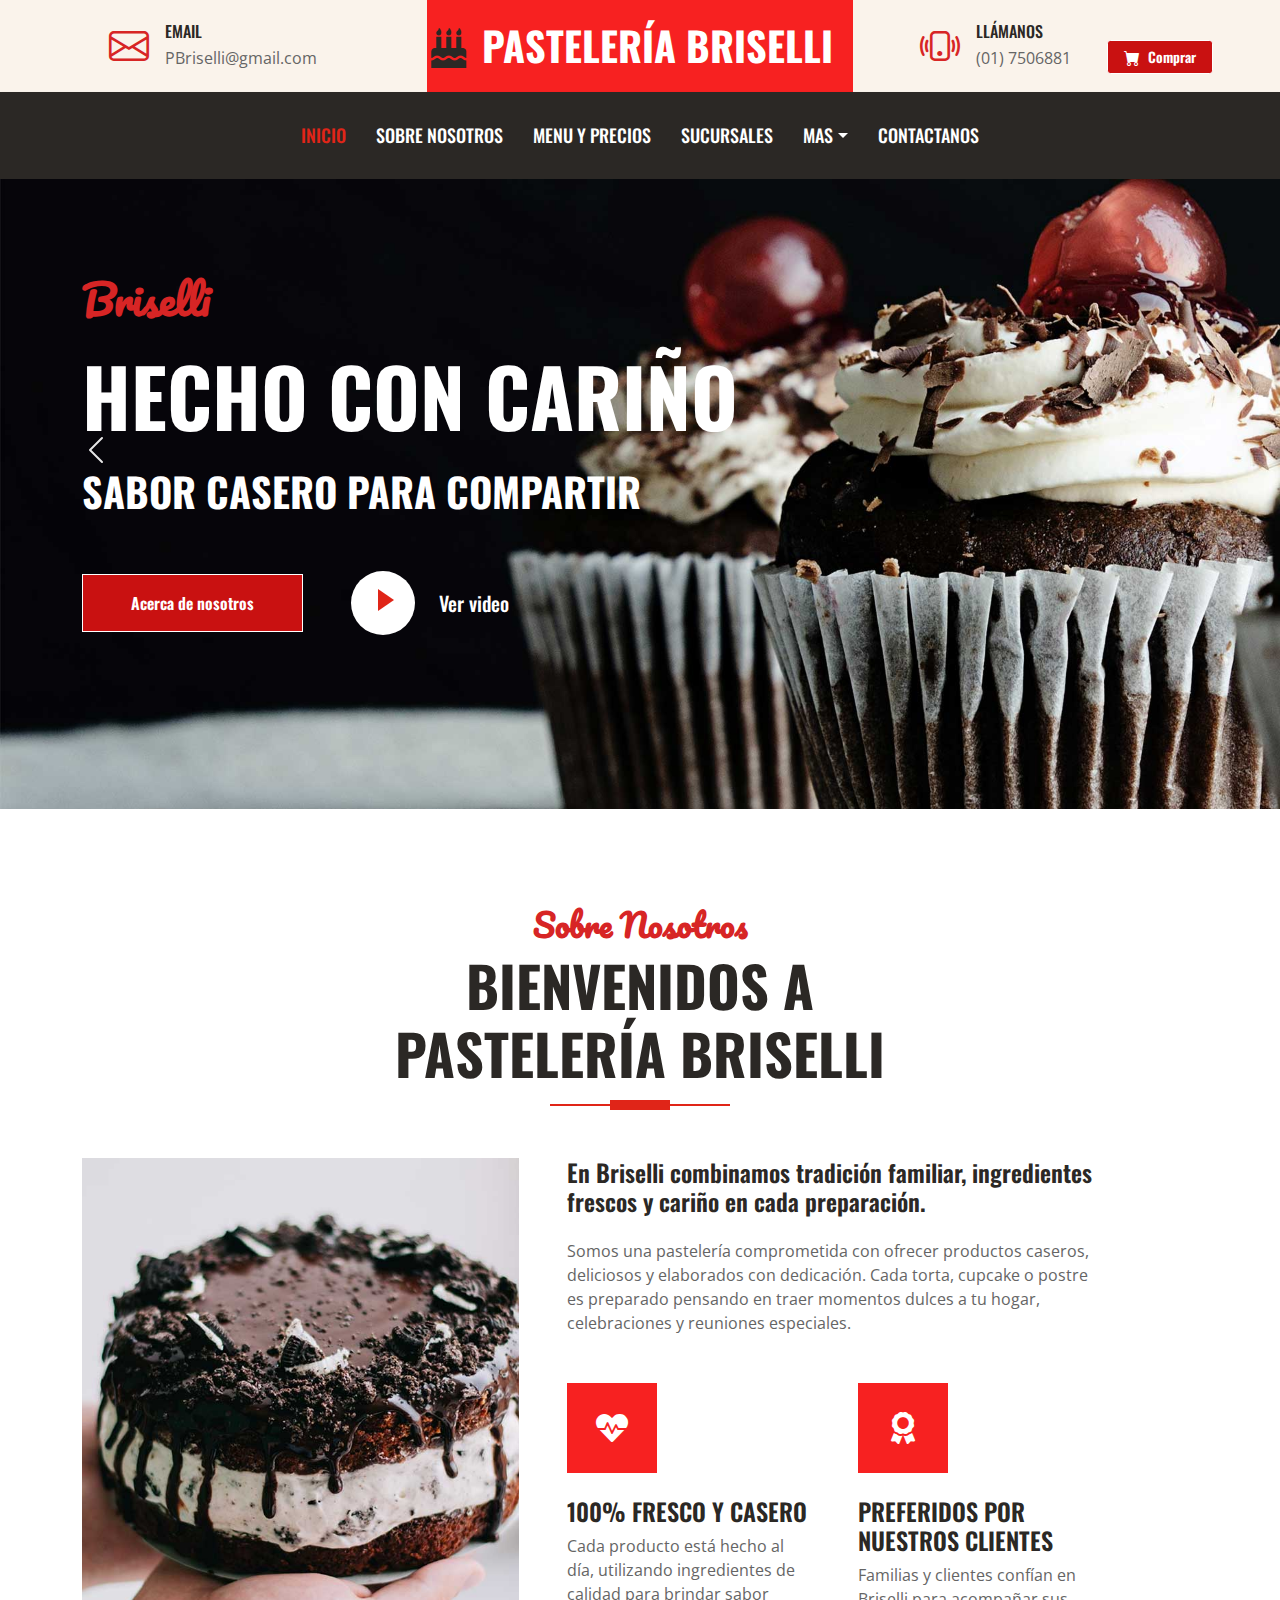
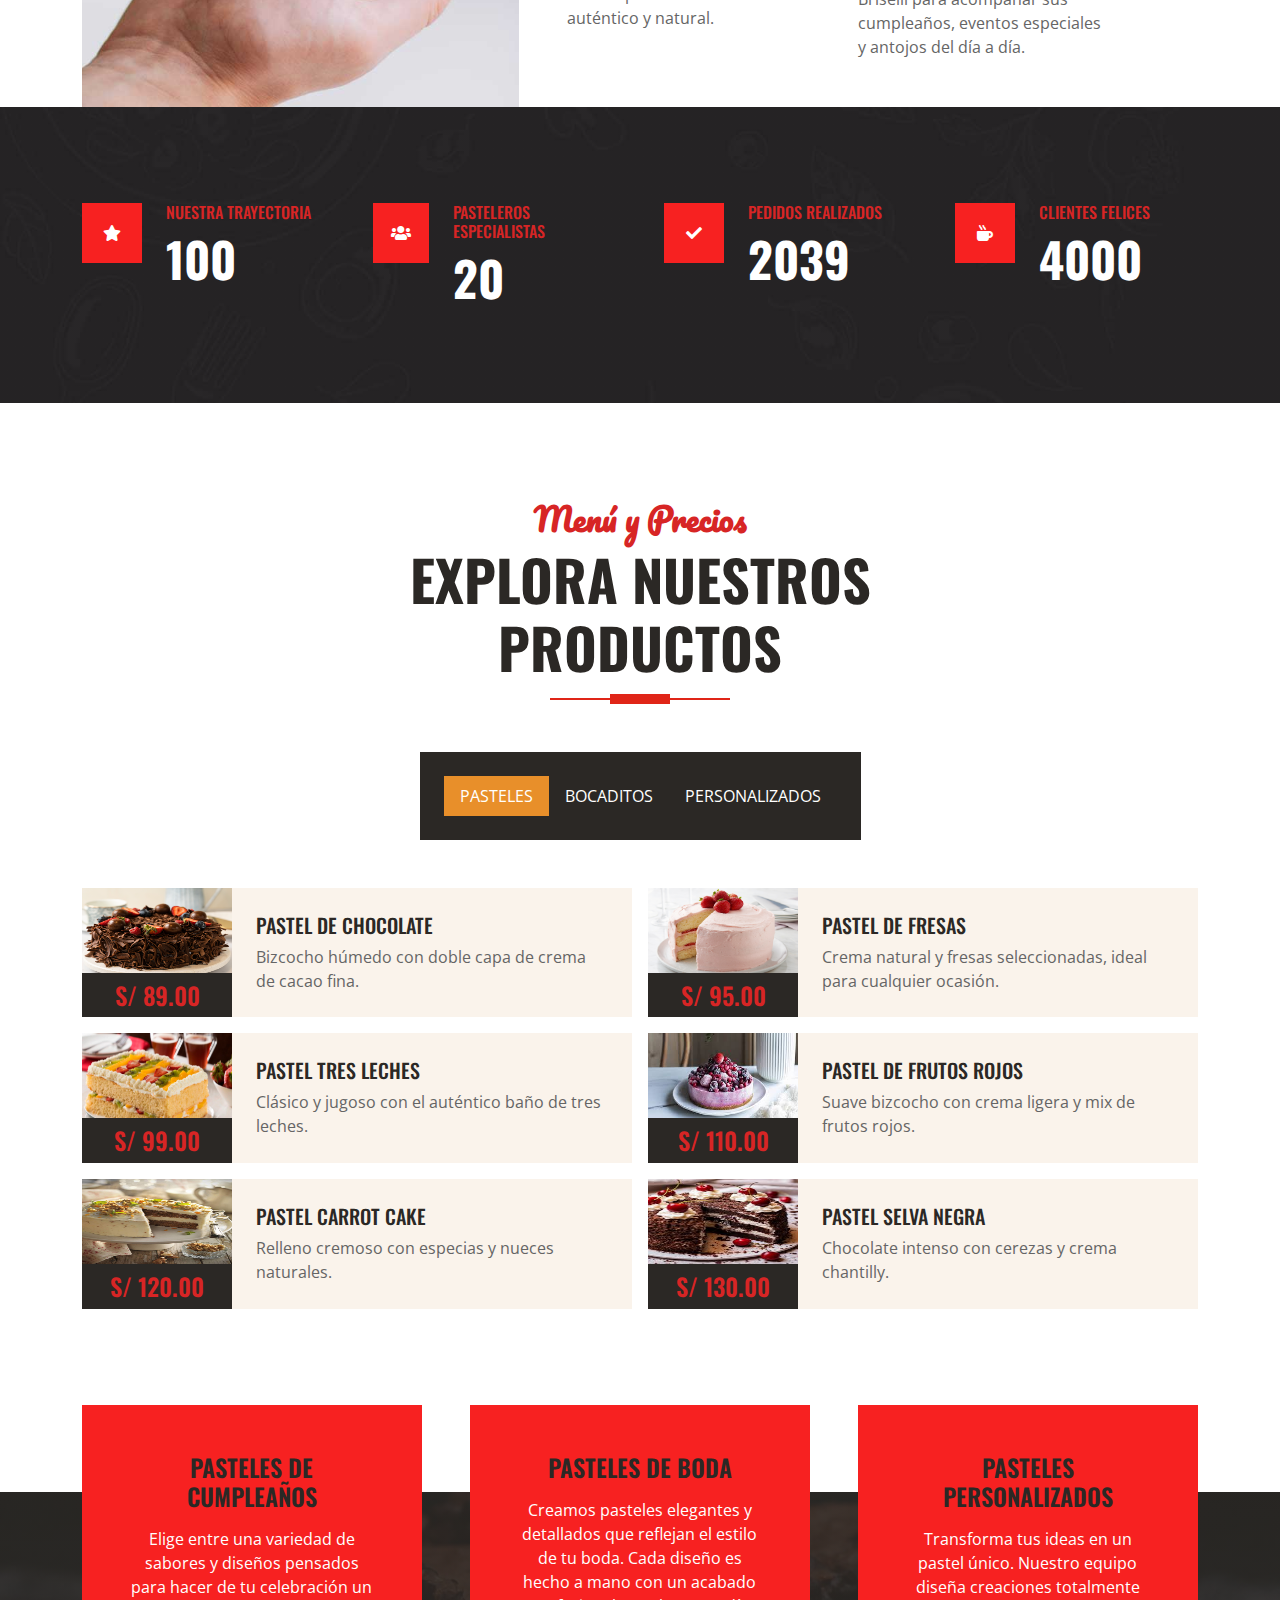
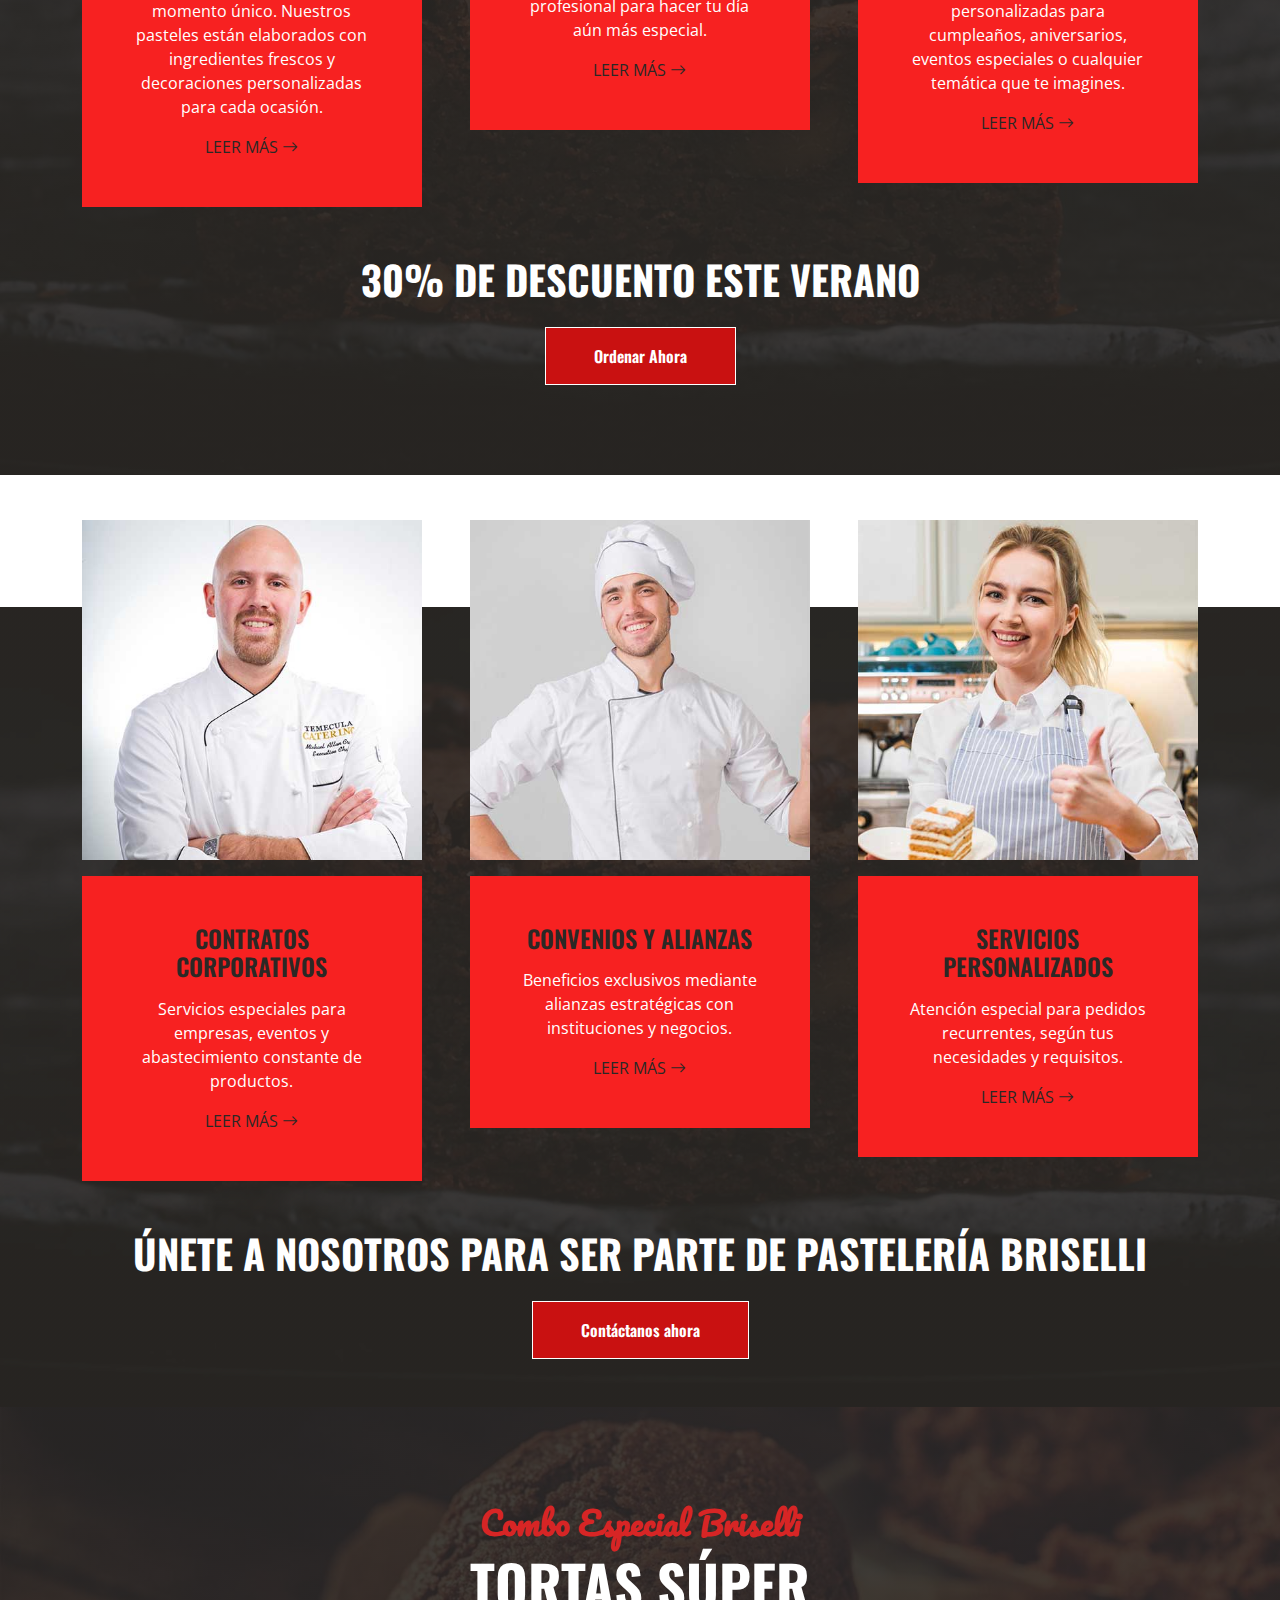
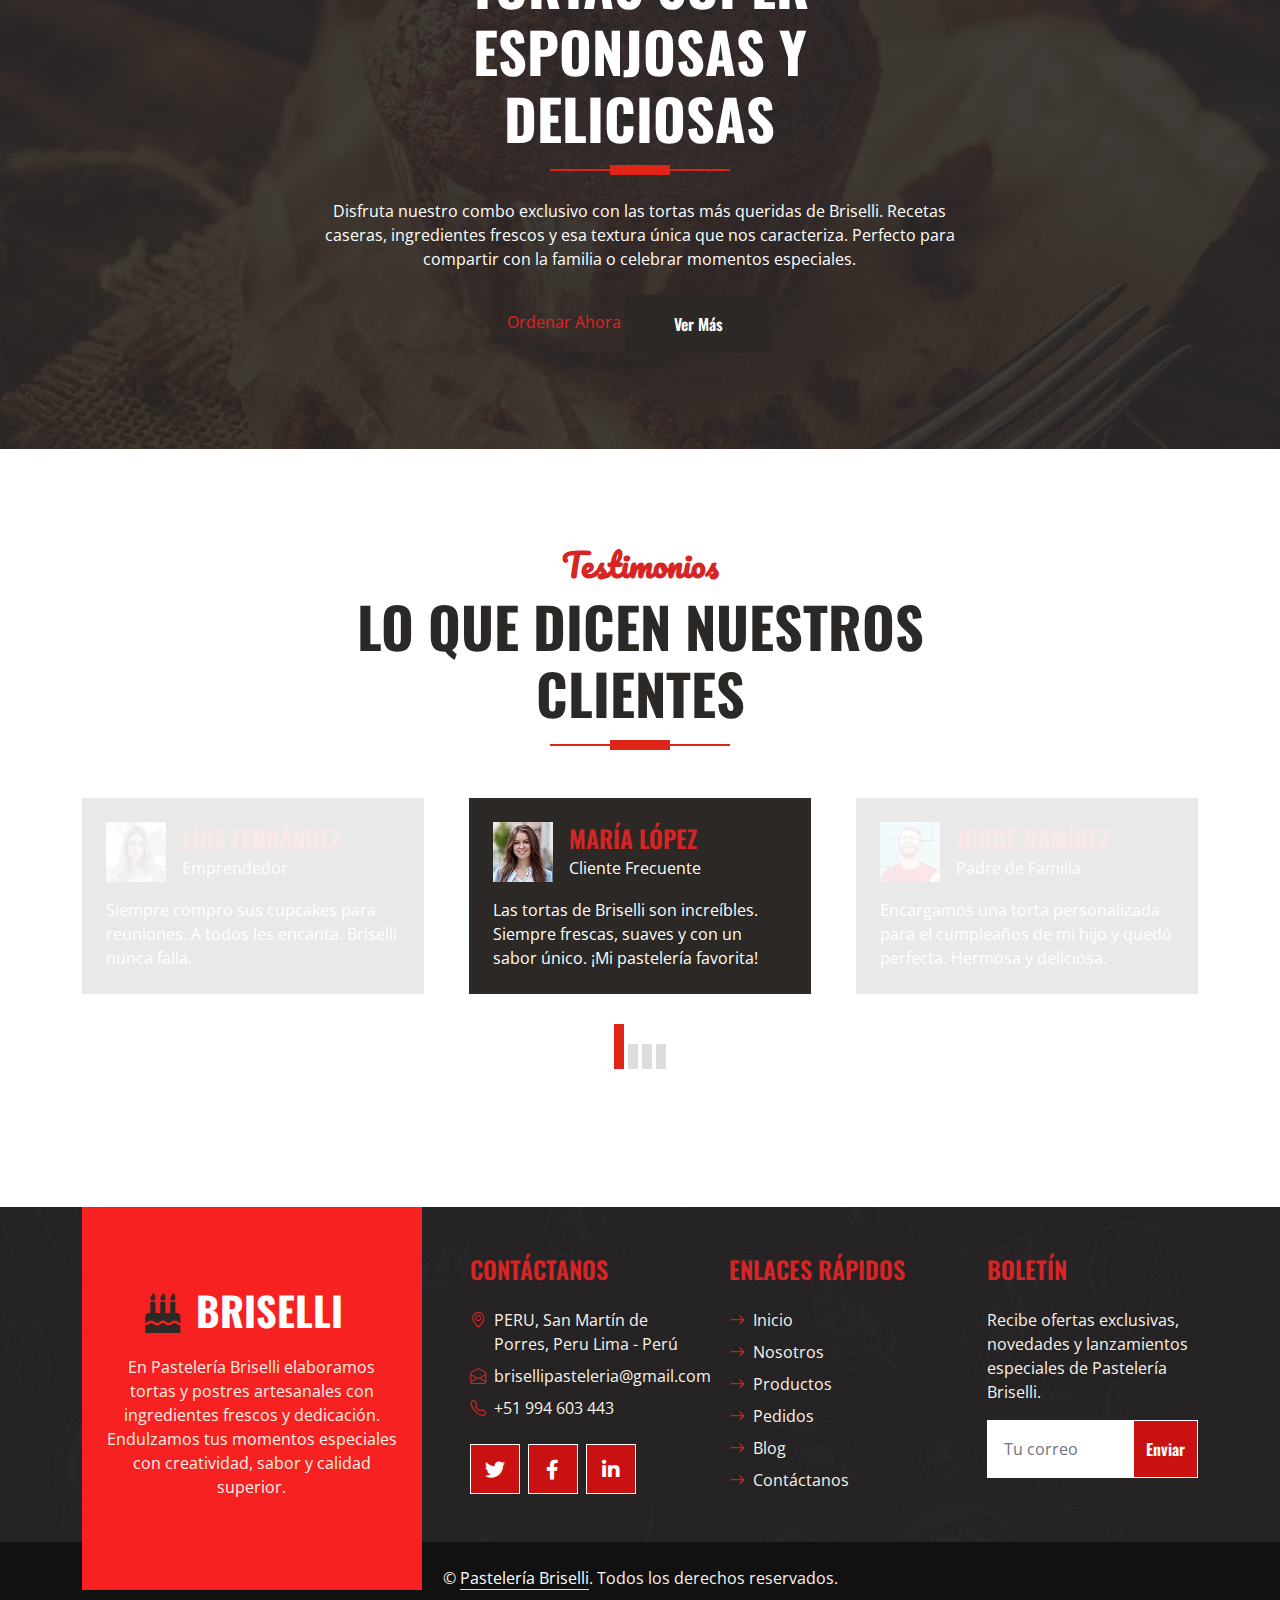
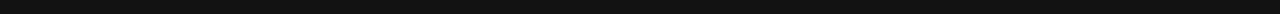
<file: index.html>
<!DOCTYPE html>
<html lang="en">

<head>
    <meta charset="utf-8">
    <title>Pasteleria Briselli</title>
    <meta content="width=device-width, initial-scale=1.0" name="viewport">
    <meta content="Free HTML Templates" name="keywords">
    <meta content="Free HTML Templates" name="description">

    <!-- Favicon -->
    <link href="img/favicon.ico" rel="icon">

    <!-- Google Web Fonts -->
    <link rel="preconnect" href="https://fonts.googleapis.com">
    <link rel="preconnect" href="https://fonts.gstatic.com" crossorigin>
    <link href="https://fonts.googleapis.com/css2?family=Open+Sans:wght@400;600&family=Oswald:wght@500;600;700&family=Pacifico&display=swap" rel="stylesheet"> 

    <!-- Icon Font Stylesheet -->
    <link href="https://cdnjs.cloudflare.com/ajax/libs/font-awesome/5.10.0/css/all.min.css" rel="stylesheet">
    <link href="https://cdn.jsdelivr.net/npm/bootstrap-icons@1.4.1/font/bootstrap-icons.css" rel="stylesheet">

    <!-- Libraries Stylesheet -->
    <link href="lib/owlcarousel/assets/owl.carousel.min.css" rel="stylesheet">

    <!-- Customized Bootstrap Stylesheet -->
    <link href="css/bootstrap.min.css" rel="stylesheet">

    <!-- Template Stylesheet -->
    <link href="css/style.css" rel="stylesheet">
</head>

<body>
<!-- Topbar Start -->
<div class="container-fluid px-0 d-none d-lg-block">
    <div class="row gx-0">
        <div class="col-lg-4 text-center bg-secondary py-3">
            <div class="d-inline-flex align-items-center justify-content-center">
                <i class="bi bi-envelope fs-1 text-primary me-3"></i>
                <div class="text-start">
                    <h6 class="text-uppercase mb-1">Email</h6>
                    <span>PBriselli@gmail.com</span>
                </div>
            </div>
        </div>

        <div class="col-lg-4 text-center bg-primary border-inner py-3">
            <div class="d-inline-flex align-items-center justify-content-center">
                <a href="index.html" class="navbar-brand">
                    <h1 class="m-0 text-uppercase text-white">
                        <i class="fa fa-birthday-cake fs-1 text-dark me-3"></i>Pastelería Briselli
                    </h1>
                </a>
            </div>
        </div>

        <div class="col-lg-4 text-center bg-secondary py-3">
            <div class="d-inline-flex align-items-center justify-content-center me-3">
                <i class="bi bi-phone-vibrate fs-1 text-primary me-3"></i>
                <div class="text-start">
                    <h6 class="text-uppercase mb-1">Llámanos</h6>
                    <span>(01) 7506881</span>
                </div>
            </div>

<!-- Botón Comprar compacto -->
<a href="menu.html" class="btn btn-primary btn-sm border-inner ms-3 d-inline-flex align-items-center px-3 py-1">
    <i class="bi bi-cart-fill me-2" style="font-size: 1rem;"></i>
    Comprar
</a>

        </div>
    </div>
</div>
<!-- Topbar End -->




    <!-- Navbar Start -->
    <nav class="navbar navbar-expand-lg bg-dark navbar-dark shadow-sm py-3 py-lg-0 px-3 px-lg-0">
<a href="index.html" class="navbar-brand d-flex align-items-center gap-2 d-block d-lg-none">
    <img src="img/PORTADA.jpg" alt="Portada Briselli" class="navbar-logo">
    <span class="navbar-logo-text">Briselli</span>
</a>


        <button class="navbar-toggler" type="button" data-bs-toggle="collapse" data-bs-target="#navbarCollapse">
            <span class="navbar-toggler-icon"></span>
        </button>
        <div class="collapse navbar-collapse" id="navbarCollapse">
            <div class="navbar-nav ms-auto mx-lg-auto py-0">
                <a href="index.html" class="nav-item nav-link active">Inicio</a>
                <a href="about.html" class="nav-item nav-link">Sobre nosotros</a>
                <a href="menu.html" class="nav-item nav-link">Menu y precios</a>
                <a href="team.html" class="nav-item nav-link">Sucursales</a>
                <div class="nav-item dropdown">
                    <a href="#" class="nav-link dropdown-toggle" data-bs-toggle="dropdown">Mas</a>
                    <div class="dropdown-menu m-0">
                        <a href="service.html" class="dropdown-item">Trabaja Con nosotros</a>
                        <a href="testimonial.html" class="dropdown-item">Testimonios</a>
                        <a href="Patrocinadores.html" class="dropdown-item">Patrocinadores</a>
                    </div>
                </div>
                <a href="contact.html" class="nav-item nav-link">Contactanos</a>
            </div>
        </div>
    </nav>
    <!-- Navbar End -->


<!-- Hero Slider Start -->
<div id="heroCarousel" class="carousel slide" data-bs-ride="carousel">

    <div class="carousel-inner">

<!-- SLIDE 1 (TU HERO ORIGINAL + VIDEO) -->
<div class="carousel-item active">
    <div class="container-fluid bg-primary py-5 mb-5 hero-header" style="height:70vh; min-height:350px;">
        <div class="container py-5">
            <div class="row justify-content-start">
                <div class="col-lg-8 text-center text-lg-start">
                    
                    <h1 class="font-secondary text-primary mb-4">Briselli</h1>
                    <h1 class="display-1 text-uppercase text-white mb-4">Hecho con cariño</h1>
                    <h1 class="text-uppercase text-white">Sabor casero para compartir</h1>

                    <div class="d-flex align-items-center justify-content-center justify-content-lg-start pt-5">
                        <a href="" class="btn btn-primary border-inner py-3 px-5 me-5">Acerca de nosotros</a>

                        <!-- SOLO SE CAMBIÓ ESTE BOTÓN, SIN MOVER NADA MÁS -->
                        <a href="https://youtu.be/HjbssysN6aQ?si=-rZGS59XmRMB0mwS" 
                           target="_blank" 
                           class="btn-play">
                            <span></span>
                        </a>

                        <h5 class="font-weight-normal text-white m-0 ms-4 d-none d-sm-block">Ver video</h5>
                    </div>

                </div>
            </div>
        </div>
    </div>
</div>


        <!-- SLIDE 2 -->
        <div class="carousel-item">
            <img src="img/PORTADA 2.jpg" class="hero-slide-img">
        </div>

        <!-- SLIDE 3 -->
        <div class="carousel-item">
            <img src="img/PORTADA 3.jpg" class="hero-slide-img">
        </div>

        <!-- SLIDE 4 -->
        <div class="carousel-item">
            <img src="img/PORTADA 4.jpg" class="hero-slide-img">
        </div>
        <!-- SLIDE 4 -->
        <div class="carousel-item">
            <img src="img/PORTADA 5.jpg" class="hero-slide-img">
        </div>

    </div>

</div>
<!-- Hero Slider End -->



    </div>

    <!-- Flechas -->
    <button class="carousel-control-prev" type="button" data-bs-target="#heroCarousel" data-bs-slide="prev">
        <span class="carousel-control-prev-icon"></span>
    </button>

    <button class="carousel-control-next" type="button" data-bs-target="#heroCarousel" data-bs-slide="next">
        <span class="carousel-control-next-icon"></span>
    </button>

</div>
<!-- Hero Slider End -->



    <!-- Video Modal Start -->
    <div class="modal fade" id="videoModal" tabindex="-1" aria-labelledby="exampleModalLabel" aria-hidden="true">
        <div class="modal-dialog">
            <div class="modal-content rounded-0">
                <div class="modal-header">
                    <h5 class="modal-title" id="exampleModalLabel">Youtube Video</h5>
                    <button type="button" class="btn-close" data-bs-dismiss="modal" aria-label="Close"></button>
                </div>
                <div class="modal-body">
                    <!-- 16:9 aspect ratio -->
                    <div class="ratio ratio-16x9">
                        <iframe class="embed-responsive-item" src="" id="video" allowfullscreen allowscriptaccess="always"
                            allow="autoplay"></iframe>
                    </div>
                </div>
            </div>
        </div>
    </div>
    <!-- Video Modal End -->


<!-- About Start -->
<div class="container-fluid pt-5">
    <div class="container">
        <div class="section-title position-relative text-center mx-auto mb-5 pb-3" style="max-width: 600px;">
            <h2 class="text-primary font-secondary">Sobre Nosotros</h2>
            <h1 class="display-4 text-uppercase">Bienvenidos a Pastelería Briselli</h1>
        </div>
        <div class="row gx-5">
            <div class="col-lg-5 mb-5 mb-lg-0" style="min-height: 400px;">
                <div class="position-relative h-100">
                    <img class="position-absolute w-100 h-100" src="img/about.jpg" style="object-fit: cover;">
                </div>
            </div>
            <div class="col-lg-6 pb-5">
                <h4 class="mb-4">En Briselli combinamos tradición familiar, ingredientes frescos y cariño en cada preparación.</h4>
                <p class="mb-5">Somos una pastelería comprometida con ofrecer productos caseros, deliciosos y elaborados con dedicación. Cada torta, cupcake o postre es preparado pensando en traer momentos dulces a tu hogar, celebraciones y reuniones especiales.</p>
                <div class="row g-5">
                    <div class="col-sm-6">
                        <div class="d-flex align-items-center justify-content-center bg-primary border-inner mb-4" style="width: 90px; height: 90px;">
                            <i class="fa fa-heartbeat fa-2x text-white"></i>
                        </div>
                        <h4 class="text-uppercase">100% Fresco y Casero</h4>
                        <p class="mb-0">Cada producto está hecho al día, utilizando ingredientes de calidad para brindar sabor auténtico y natural.</p>
                    </div>
                    <div class="col-sm-6">
                        <div class="d-flex align-items-center justify-content-center bg-primary border-inner mb-4" style="width: 90px; height: 90px;">
                            <i class="fa fa-award fa-2x text-white"></i>
                        </div>
                        <h4 class="text-uppercase">Preferidos por Nuestros Clientes</h4>
                        <p class="mb-0">Familias y clientes confían en Briselli para acompañar sus cumpleaños, eventos especiales y antojos del día a día.</p>
                    </div>
                </div>
            </div>
        </div>
    </div>
</div>
<!-- About End -->



<!-- Facts Start -->
<div class="container-fluid bg-img py-5 mb-5">
    <div class="container py-5">
        <div class="row gx-5 gy-4">
            <div class="col-lg-3 col-md-6">
                <div class="d-flex">
                    <div class="bg-primary border-inner d-flex align-items-center justify-content-center mb-3" style="width: 60px; height: 60px;">
                        <i class="fa fa-star text-white"></i>
                    </div>
                    <div class="ps-4">
                        <h6 class="text-primary text-uppercase">Nuestra Trayectoria</h6>
                        <h1 class="display-5 text-white mb-0" data-toggle="counter-up">100</h1>
                    </div>
                </div>
            </div>
            <div class="col-lg-3 col-md-6">
                <div class="d-flex">
                    <div class="bg-primary border-inner d-flex align-items-center justify-content-center mb-3" style="width: 60px; height: 60px;">
                        <i class="fa fa-users text-white"></i>
                    </div>
                    <div class="ps-4">
                        <h6 class="text-primary text-uppercase">Pasteleros Especialistas</h6>
                        <h1 class="display-5 text-white mb-0" data-toggle="counter-up">20</h1>
                    </div>
                </div>
            </div>
            <div class="col-lg-3 col-md-6">
                <div class="d-flex">
                    <div class="bg-primary border-inner d-flex align-items-center justify-content-center mb-3" style="width: 60px; height: 60px;">
                        <i class="fa fa-check text-white"></i>
                    </div>
                    <div class="ps-4">
                        <h6 class="text-primary text-uppercase">Pedidos Realizados</h6>
                        <h1 class="display-5 text-white mb-0" data-toggle="counter-up">2039</h1>
                    </div>
                </div>
            </div>
            <div class="col-lg-3 col-md-6">
                <div class="d-flex">
                    <div class="bg-primary border-inner d-flex align-items-center justify-content-center mb-3" style="width: 60px; height: 60px;">
                        <i class="fa fa-mug-hot text-white"></i>
                    </div>
                    <div class="ps-4">
                        <h6 class="text-primary text-uppercase">Clientes Felices</h6>
                        <h1 class="display-5 text-white mb-0" data-toggle="counter-up">4000</h1>
                    </div>
                </div>
            </div>
        </div>
    </div>
</div>
<!-- Facts End -->



<!-- Products Start -->
<div class="container-fluid about py-5">
    <div class="container">
        <div class="section-title position-relative text-center mx-auto mb-5 pb-3" style="max-width: 600px;">
            <h2 class="text-primary font-secondary">Menú y Precios</h2>
            <h1 class="display-4 text-uppercase">Explora Nuestros Productos</h1>
        </div>

        <div class="tab-class text-center">
            <ul class="nav nav-pills d-inline-flex justify-content-center bg-dark text-uppercase border-inner p-4 mb-5">
                <li class="nav-item">
                    <a class="nav-link text-white active" data-bs-toggle="pill" href="#tab-1">Pasteles</a>
                </li>
                <li class="nav-item">
                    <a class="nav-link text-white" data-bs-toggle="pill" href="#tab-2">Bocaditos</a>
                </li>
                <li class="nav-item">
                    <a class="nav-link text-white" data-bs-toggle="pill" href="#tab-3">Personalizados</a>
                </li>
            </ul>

            <div class="tab-content">

                <!-- TAB 1 - PASTELES -->
                <div id="tab-1" class="tab-pane fade show p-0 active">
                    <div class="row g-3">

                        <!-- Producto 1 -->
                        <div class="col-lg-6">
                            <div class="d-flex h-100">
                                <div class="flex-shrink-0">
                                    <img class="img-fluid" src="img/pastel1.jpg" alt="" style="width: 150px; height: 85px;">
                                    <h4 class="bg-dark text-primary p-2 m-0">S/ 89.00</h4>
                                </div>
                                <div class="d-flex flex-column justify-content-center text-start bg-secondary border-inner px-4">
                                    <h5 class="text-uppercase">Pastel de Chocolate</h5>
                                    <span>Bizcocho húmedo con doble capa de crema de cacao fina.</span>
                                </div>
                            </div>
                        </div>

                        <!-- Producto 2 -->
                        <div class="col-lg-6">
                            <div class="d-flex h-100">
                                <div class="flex-shrink-0">
                                    <img class="img-fluid" src="img/pastel2.jpg" alt="" style="width: 150px; height: 85px;">
                                    <h4 class="bg-dark text-primary p-2 m-0">S/ 95.00</h4>
                                </div>
                                <div class="d-flex flex-column justify-content-center text-start bg-secondary border-inner px-4">
                                    <h5 class="text-uppercase">Pastel de Fresas</h5>
                                    <span>Crema natural y fresas seleccionadas, ideal para cualquier ocasión.</span>
                                </div>
                            </div>
                        </div>

                        <!-- Producto 3 -->
                        <div class="col-lg-6">
                            <div class="d-flex h-100">
                                <div class="flex-shrink-0">
                                    <img class="img-fluid" src="img/pastel3.jpg" alt="" style="width: 150px; height: 85px;">
                                    <h4 class="bg-dark text-primary p-2 m-0">S/ 99.00</h4>
                                </div>
                                <div class="d-flex flex-column justify-content-center text-start bg-secondary border-inner px-4">
                                    <h5 class="text-uppercase">Pastel Tres Leches</h5>
                                    <span>Clásico y jugoso con el auténtico baño de tres leches.</span>
                                </div>
                            </div>
                        </div>

                        <!-- Producto 4 -->
                        <div class="col-lg-6">
                            <div class="d-flex h-100">
                                <div class="flex-shrink-0">
                                    <img class="img-fluid" src="img/pastel4.jpg" alt="" style="width: 150px; height: 85px;">
                                    <h4 class="bg-dark text-primary p-2 m-0">S/ 110.00</h4>
                                </div>
                                <div class="d-flex flex-column justify-content-center text-start bg-secondary border-inner px-4">
                                    <h5 class="text-uppercase">Pastel de Frutos Rojos</h5>
                                    <span>Suave bizcocho con crema ligera y mix de frutos rojos.</span>
                                </div>
                            </div>
                        </div>

                        <!-- Producto 5 -->
                        <div class="col-lg-6">
                            <div class="d-flex h-100">
                                <div class="flex-shrink-0">
                                    <img class="img-fluid" src="img/pastel5.jpg" alt="" style="width: 150px; height: 85px;">
                                    <h4 class="bg-dark text-primary p-2 m-0">S/ 120.00</h4>
                                </div>
                                <div class="d-flex flex-column justify-content-center text-start bg-secondary border-inner px-4">
                                    <h5 class="text-uppercase">Pastel Carrot Cake</h5>
                                    <span>Relleno cremoso con especias y nueces naturales.</span>
                                </div>
                            </div>
                        </div>

                        <!-- Producto 6 -->
                        <div class="col-lg-6">
                            <div class="d-flex h-100">
                                <div class="flex-shrink-0">
                                    <img class="img-fluid" src="img/pastel6.jpg" alt="" style="width: 150px; height: 85px;">
                                    <h4 class="bg-dark text-primary p-2 m-0">S/ 130.00</h4>
                                </div>
                                <div class="d-flex flex-column justify-content-center text-start bg-secondary border-inner px-4">
                                    <h5 class="text-uppercase">Pastel Selva Negra</h5>
                                    <span>Chocolate intenso con cerezas y crema chantilly.</span>
                                </div>
                            </div>
                        </div>

                    </div>
                </div>

                <!-- TAB 2 - BOCADITOS -->
                <div id="tab-2" class="tab-pane fade show p-0">
                    <div class="row g-3">

                        <!-- Bocadito 1 -->
                        <div class="col-lg-6">
                            <div class="d-flex h-100">
                                <div class="flex-shrink-0">
                                    <img class="img-fluid" src="img/bocadito1.jpg" alt="" style="width: 150px; height: 85px;">
                                    <h4 class="bg-dark text-primary p-2 m-0">S/ 40.00</h4>
                                </div>
                                <div class="d-flex flex-column justify-content-center text-start bg-secondary border-inner px-4">
                                    <h5 class="text-uppercase">Empanaditas</h5>
                                    <span>Masa suave rellena de carne o pollo horneada al punto.</span>
                                </div>
                            </div>
                        </div>

                        <!-- Bocadito 2 -->
                        <div class="col-lg-6">
                            <div class="d-flex h-100">
                                <div class="flex-shrink-0">
                                    <img class="img-fluid" src="img/bocadito2.webp" alt="" style="width: 150px; height: 85px;">
                                    <h4 class="bg-dark text-primary p-2 m-0">S/ 35.00</h4>
                                </div>
                                <div class="d-flex flex-column justify-content-center text-start bg-secondary border-inner px-4">
                                    <h5 class="text-uppercase">Tequeños</h5>
                                    <span>Queso fresco envuelto en masa crocante. Perfecto para eventos.</span>
                                </div>
                            </div>
                        </div>

                        <!-- Bocadito 3 -->
                        <div class="col-lg-6">
                            <div class="d-flex h-100">
                                <div class="flex-shrink-0">
                                    <img class="img-fluid" src="img/bocadito3.jpg" alt="" style="width: 150px; height: 85px;">
                                    <h4 class="bg-dark text-primary p-2 m-0">S/ 45.00</h4>
                                </div>
                                <div class="d-flex flex-column justify-content-center text-start bg-secondary border-inner px-4">
                                    <h5 class="text-uppercase">Volovanes</h5>
                                    <span>Hojaldre relleno de crema especial y opciones saladas.</span>
                                </div>
                            </div>
                        </div>

                        <!-- Bocadito 4 -->
                        <div class="col-lg-6">
                            <div class="d-flex h-100">
                                <div class="flex-shrink-0">
                                    <img class="img-fluid" src="img/bocadito4.avif" alt="" style="width: 150px; height: 85px;">
                                    <h4 class="bg-dark text-primary p-2 m-0">S/ 50.00</h4>
                                </div>
                                <div class="d-flex flex-column justify-content-center text-start bg-secondary border-inner px-4">
                                    <h5 class="text-uppercase">Mini Sandwiches</h5>
                                    <span>Panes artesanales con pollo, jamón, queso o mixtos.</span>
                                </div>
                            </div>
                        </div>

                        <!-- Bocadito 5 -->
                        <div class="col-lg-6">
                            <div class="d-flex h-100">
                                <div class="flex-shrink-0">
                                    <img class="img-fluid" src="img/bocadito5.jpg" alt="" style="width: 150px; height: 85px;">
                                    <h4 class="bg-dark text-primary p-2 m-0">S/ 38.00</h4>
                                </div>
                                <div class="d-flex flex-column justify-content-center text-start bg-secondary border-inner px-4">
                                    <h5 class="text-uppercase">Mini Pizzas</h5>
                                    <span>Queso derretido con salsa casera y masa suave.</span>
                                </div>
                            </div>
                        </div>

                        <!-- Bocadito 6 -->
                        <div class="col-lg-6">
                            <div class="d-flex h-100">
                                <div class="flex-shrink-0">
                                    <img class="img-fluid" src="img/bocadito6.jpg" alt="" style="width: 150px; height: 85px;">
                                    <h4 class="bg-dark text-primary p-2 m-0">S/ 42.00</h4>
                                </div>
                                <div class="d-flex flex-column justify-content-center text-start bg-secondary border-inner px-4">
                                    <h5 class="text-uppercase">Mini Alfajores</h5>
                                    <span>Clásicos alfajores rellenos de manjar casero.</span>
                                </div>
                            </div>
                        </div>

                    </div>
                </div>

                <!-- TAB 3 - PERSONALIZADOS -->
                <div id="tab-3" class="tab-pane fade show p-0">
                    <div class="row g-3">

                        <!-- Personalizado 1 -->
                        <div class="col-lg-6">
                            <div class="d-flex h-100">
                                <div class="flex-shrink-0">
                                    <img class="img-fluid" src="img/personalizado1.jpg" alt="" style="width: 150px; height: 85px;">
                                    <h4 class="bg-dark text-primary p-2 m-0">S/ 140.00</h4>
                                </div>
                                <div class="d-flex flex-column justify-content-center text-start bg-secondary border-inner px-4">
                                    <h5 class="text-uppercase">Torta Temática</h5>
                                    <span>Diseños únicos basados en personajes, eventos o estilos.</span>
                                </div>
                            </div>
                        </div>

                        <!-- Personalizado 2 -->
                        <div class="col-lg-6">
                            <div class="d-flex h-100">
                                <div class="flex-shrink-0">
                                    <img class="img-fluid" src="img/personalizado2.jpg" alt="" style="width: 150px; height: 85px;">
                                    <h4 class="bg-dark text-primary p-2 m-0">S/ 160.00</h4>
                                </div>
                                <div class="d-flex flex-column justify-content-center text-start bg-secondary border-inner px-4">
                                    <h5 class="text-uppercase">Modelado en Fondant</h5>
                                    <span>Figuras detalladas hechas a mano para tortas especiales.</span>
                                </div>
                            </div>
                        </div>

                        <!-- Personalizado 3 -->
                        <div class="col-lg-6">
                            <div class="d-flex h-100">
                                <div class="flex-shrink-0">
                                    <img class="img-fluid" src="img/personalizado3.jpg" alt="" style="width: 150px; height: 85px;">
                                    <h4 class="bg-dark text-primary p-2 m-0">S/ 180.00</h4>
                                </div>
                                <div class="d-flex flex-column justify-content-center text-start bg-secondary border-inner px-4">
                                    <h5 class="text-uppercase">Torta con Foto</h5>
                                    <span>Impresión comestible de alta calidad encima de la torta.</span>
                                </div>
                            </div>
                        </div>

                        <!-- Personalizado 4 -->
                        <div class="col-lg-6">
                            <div class="d-flex h-100">
                                <div class="flex-shrink-0">
                                    <img class="img-fluid" src="img/personalizado4.jpg" alt="" style="width: 150px; height: 85px;">
                                    <h4 class="bg-dark text-primary p-2 m-0">S/ 200.00</h4>
                                </div>
                                <div class="d-flex flex-column justify-content-center text-start bg-secondary border-inner px-4">
                                    <h5 class="text-uppercase">Torta Premium</h5>
                                    <span>Decoración de lujo con flores, chocolates y detalles brillantes.</span>
                                </div>
                            </div>
                        </div>

                        <!-- Personalizado 5 -->
                        <div class="col-lg-6">
                            <div class="d-flex h-100">
                                <div class="flex-shrink-0">
                                    <img class="img-fluid" src="img/personalizado5.jpg" alt="" style="width: 150px; height: 85px;">
                                    <h4 class="bg-dark text-primary p-2 m-0">S/ 155.00</h4>
                                </div>
                                <div class="d-flex flex-column justify-content-center text-start bg-secondary border-inner px-4">
                                    <h5 class="text-uppercase">Torta de 2 Pisos</h5>
                                    <span>Diseño elegante, ideal para celebraciones grandes.</span>
                                </div>
                            </div>
                        </div>

                        <!-- Personalizado 6 -->
                        <div class="col-lg-6">
                            <div class="d-flex h-100">
                                <div class="flex-shrink-0">
                                    <img class="img-fluid" src="img/personalizado6.jpg" alt="" style="width: 150px; height: 85px;">
                                    <h4 class="bg-dark text-primary p-2 m-0">S/ 175.00</h4>
                                </div>
                                <div class="d-flex flex-column justify-content-center text-start bg-secondary border-inner px-4">
                                    <h5 class="text-uppercase">Torta Especial</h5>
                                    <span>Decoración adaptada totalmente a la idea del cliente.</span>
                                </div>
                            </div>
                        </div>

                    </div>
                </div>

            </div>

        </div>
    </div>
</div>
<!-- Products End -->



<!-- Service Start -->
<div class="container-fluid service position-relative px-5 mt-5" style="margin-bottom: 135px;">
    <div class="container">
        <div class="row g-5">
            <div class="col-lg-4 col-md-6">
                <div class="bg-primary border-inner text-center text-white p-5">
                    <h4 class="text-uppercase mb-3">Pasteles de Cumpleaños</h4>
                    <p>Elige entre una variedad de sabores y diseños pensados para hacer de tu celebración un momento único. Nuestros pasteles están elaborados con ingredientes frescos y decoraciones personalizadas para cada ocasión.</p>
                    <a class="text-uppercase text-dark" href="">Leer Más <i class="bi bi-arrow-right"></i></a>
                </div>
            </div>
            <div class="col-lg-4 col-md-6">
                <div class="bg-primary border-inner text-center text-white p-5">
                    <h4 class="text-uppercase mb-3">Pasteles de Boda</h4>
                    <p>Creamos pasteles elegantes y detallados que reflejan el estilo de tu boda. Cada diseño es hecho a mano con un acabado profesional para hacer tu día aún más especial.</p>
                    <a class="text-uppercase text-dark" href="">Leer Más <i class="bi bi-arrow-right"></i></a>
                </div>
            </div>
            <div class="col-lg-4 col-md-6">
                <div class="bg-primary border-inner text-center text-white p-5">
                    <h4 class="text-uppercase mb-3">Pasteles Personalizados</h4>
                    <p>Transforma tus ideas en un pastel único. Nuestro equipo diseña creaciones totalmente personalizadas para cumpleaños, aniversarios, eventos especiales o cualquier temática que te imagines.</p>
                    <a class="text-uppercase text-dark" href="">Leer Más <i class="bi bi-arrow-right"></i></a>
                </div>
            </div>
            <div class="col-lg-12 col-md-6 text-center">
                <h1 class="text-uppercase text-light mb-4">30% de Descuento Este Verano</h1>
                <a href="" class="btn btn-primary border-inner py-3 px-5">Ordenar Ahora</a>
            </div>
        </div>
    </div>
</div>
<!-- Service Start -->



<!-- Service Start -->
<div class="container-fluid service position-relative px-5" style="margin-top: 90px;">
    <div class="container">

        <div class="row g-5">

            <!-- Contrato 1 -->
            <div class="col-lg-4 col-md-6">
                <div class="team-item">
                    <div class="position-relative overflow-hidden">
                        <img class="img-fluid w-100" src="img/team-1.jpg" alt="Contrato Corporativo">
                    </div>
                </div>

                <div class="bg-primary border-inner text-center text-white p-5 mt-3">
                    <h4 class="text-uppercase mb-3">Contratos Corporativos</h4>
                    <p>Servicios especiales para empresas, eventos y abastecimiento constante de productos.</p>
                    <a class="text-uppercase text-dark" href="">Leer más <i class="bi bi-arrow-right"></i></a>
                </div>
            </div>

            <!-- Contrato 2 -->
            <div class="col-lg-4 col-md-6">
                <div class="team-item">
                    <div class="position-relative overflow-hidden">
                        <img class="img-fluid w-100" src="img/team-2.jpg" alt="Convenios y Alianzas">
                    </div>
                </div>

                <div class="bg-primary border-inner text-center text-white p-5 mt-3">
                    <h4 class="text-uppercase mb-3">Convenios y Alianzas</h4>
                    <p>Beneficios exclusivos mediante alianzas estratégicas con instituciones y negocios.</p>
                    <a class="text-uppercase text-dark" href="">Leer más <i class="bi bi-arrow-right"></i></a>
                </div>
            </div>

            <!-- Contrato 3 -->
            <div class="col-lg-4 col-md-6">
                <div class="team-item">
                    <div class="position-relative overflow-hidden">
                        <img class="img-fluid w-100" src="img/team-3.jpg" alt="Servicio Personalizado">
                    </div>
                </div>

                <div class="bg-primary border-inner text-center text-white p-5 mt-3">
                    <h4 class="text-uppercase mb-3">Servicios Personalizados</h4>
                    <p>Atención especial para pedidos recurrentes, según tus necesidades y requisitos.</p>
                    <a class="text-uppercase text-dark" href="">Leer más <i class="bi bi-arrow-right"></i></a>
                </div>
            </div>

            <!-- Final -->
            <div class="col-lg-12 col-md-6 text-center">
                <h1 class="text-uppercase text-light mb-4">Únete a nosotros para ser parte de Pastelería Briselli</h1>
                <a href="https://www.facebook.com/PasteleriaFinaBriselli" class="btn btn-primary border-inner py-3 px-5">Contáctanos ahora</a>
            </div>

        </div>

    </div>
</div>
<!-- Service End -->



<!-- Offer Start -->
<div class="container-fluid bg-offer my-5 py-5">
    <div class="container py-5">
        <div class="row gx-5 justify-content-center">
            <div class="col-lg-7 text-center">
                <div class="section-title position-relative text-center mx-auto mb-4 pb-3" style="max-width: 600px;">
                    <h2 class="text-primary font-secondary">Combo Especial Briselli</h2>
                    <h1 class="display-4 text-uppercase text-white">Tortas Súper Esponjosas y Deliciosas</h1>
                </div>
                <p class="text-white mb-4">
                    Disfruta nuestro combo exclusivo con las tortas más queridas de Briselli. 
                    Recetas caseras, ingredientes frescos y esa textura única que nos caracteriza. 
                    Perfecto para compartir con la familia o celebrar momentos especiales.
                </p>
                <a href="menu.html"btn btn-primary border-inner py-3 px-5 me-3">Ordenar Ahora</a>
                <a href="" class="btn btn-dark border-inner py-3 px-5">Ver Más</a>
            </div>
        </div>
    </div>
</div>
<!-- Offer End -->



<!-- Testimonial Start -->
<div class="container-fluid py-5">
    <div class="container">
        <div class="section-title position-relative text-center mx-auto mb-5 pb-3" style="max-width: 600px;">
            <h2 class="text-primary font-secondary">Testimonios</h2>
            <h1 class="display-4 text-uppercase">Lo Que Dicen Nuestros Clientes</h1>
        </div>
        <div class="owl-carousel testimonial-carousel">

            <div class="testimonial-item bg-dark text-white border-inner p-4">
                <div class="d-flex align-items-center mb-3">
                    <img class="img-fluid flex-shrink-0" src="img/testimonial-1.jpg" style="width: 60px; height: 60px;">
                    <div class="ps-3">
                        <h4 class="text-primary text-uppercase mb-1">María López</h4>
                        <span>Cliente Frecuente</span>
                    </div>
                </div>
                <p class="mb-0">
                    Las tortas de Briselli son increíbles. Siempre frescas, suaves y con un sabor único. ¡Mi pastelería favorita!
                </p>
            </div>

            <div class="testimonial-item bg-dark text-white border-inner p-4">
                <div class="d-flex align-items-center mb-3">
                    <img class="img-fluid flex-shrink-0" src="img/testimonial-2.jpg" style="width: 60px; height: 60px;">
                    <div class="ps-3">
                        <h4 class="text-primary text-uppercase mb-1">Jorge Ramírez</h4>
                        <span>Padre de Familia</span>
                    </div>
                </div>
                <p class="mb-0">
                    Encargamos una torta personalizada para el cumpleaños de mi hijo y quedó perfecta. Hermosa y deliciosa.
                </p>
            </div>

            <div class="testimonial-item bg-dark text-white border-inner p-4">
                <div class="d-flex align-items-center mb-3">
                    <img class="img-fluid flex-shrink-0" src="img/testimonial-3.jpg" style="width: 60px; height: 60px;">
                    <div class="ps-3">
                        <h4 class="text-primary text-uppercase mb-1">Ana Castillo</h4>
                        <span>Diseñadora</span>
                    </div>
                </div>
                <p class="mb-0">
                    La calidad es impresionante. Cada postre tiene un sabor casero auténtico. Recomiendo 100%.
                </p>
            </div>

            <div class="testimonial-item bg-dark text-white border-inner p-4">
                <div class="d-flex align-items-center mb-3">
                    <img class="img-fluid flex-shrink-0" src="img/testimonial-4.jpg" style="width: 60px; height: 60px;">
                    <div class="ps-3">
                        <h4 class="text-primary text-uppercase mb-1">Luis Fernández</h4>
                        <span>Emprendedor</span>
                    </div>
                </div>
                <p class="mb-0">
                    Siempre compro sus cupcakes para reuniones. A todos les encanta. Briselli nunca falla.
                </p>
            </div>

        </div>
    </div>
</div>
<!-- Testimonial End -->

    

<!-- Footer Start -->
<div class="container-fluid bg-img text-secondary" style="margin-top: 90px">
    <div class="container">
        <div class="row gx-5">
            <div class="col-lg-4 col-md-6 mb-lg-n5">
                <div class="d-flex flex-column align-items-center justify-content-center text-center h-100 bg-primary border-inner p-4">
                    <a href="index.html" class="navbar-brand">
                        <h1 class="m-0 text-uppercase text-white">
                            <i class="fa fa-birthday-cake fs-1 text-dark me-3"></i>Briselli
                        </h1>
                    </a>
                    <p class="mt-3">
                        En Pastelería Briselli elaboramos tortas y postres artesanales con ingredientes frescos 
                        y dedicación. Endulzamos tus momentos especiales con creatividad, sabor y calidad superior.
                    </p>
                </div>
            </div>

            <div class="col-lg-8 col-md-6">
                <div class="row gx-5">

                    <!-- Get In Touch -->
                    <div class="col-lg-4 col-md-12 pt-5 mb-5">
                        <h4 class="text-primary text-uppercase mb-4">Contáctanos</h4>
                        <div class="d-flex mb-2">
                            <i class="bi bi-geo-alt text-primary me-2"></i>
                            <p class="mb-0">PERU, San Martín de Porres, Peru Lima - Perú</p>
                        </div>
                        <div class="d-flex mb-2">
                            <i class="bi bi-envelope-open text-primary me-2"></i>
                            <p class="mb-0">brisellipasteleria@gmail.com</p>
                        </div>
                        <div class="d-flex mb-2">
                            <i class="bi bi-telephone text-primary me-2"></i>
                            <p class="mb-0">+51 994 603 443</p>
                        </div>
                        <div class="d-flex mt-4">
                            <a class="btn btn-lg btn-primary btn-lg-square border-inner rounded-0 me-2" href="#"><i class="fab fa-twitter fw-normal"></i></a>
                            <a class="btn btn-lg btn-primary btn-lg-square border-inner rounded-0 me-2" href="#"><i class="fab fa-facebook-f fw-normal"></i></a>
                            <a class="btn btn-lg btn-primary btn-lg-square border-inner rounded-0 me-2" href="#"><i class="fab fa-linkedin-in fw-normal"></i></a>
                        </div>
                    </div>

                    <!-- Quick Links -->
                    <div class="col-lg-4 col-md-12 pt-0 pt-lg-5 mb-5">
                        <h4 class="text-primary text-uppercase mb-4">Enlaces Rápidos</h4>
                        <div class="d-flex flex-column justify-content-start">
                            <a class="text-secondary mb-2" href="#"><i class="bi bi-arrow-right text-primary me-2"></i>Inicio</a>
                            <a class="text-secondary mb-2" href="#"><i class="bi bi-arrow-right text-primary me-2"></i>Nosotros</a>
                            <a class="text-secondary mb-2" href="#"><i class="bi bi-arrow-right text-primary me-2"></i>Productos</a>
                            <a class="text-secondary mb-2" href="#"><i class="bi bi-arrow-right text-primary me-2"></i>Pedidos</a>
                            <a class="text-secondary mb-2" href="#"><i class="bi bi-arrow-right text-primary me-2"></i>Blog</a>
                            <a class="text-secondary" href="#"><i class="bi bi-arrow-right text-primary me-2"></i>Contáctanos</a>
                        </div>
                    </div>

                    <!-- Newsletter -->
                    <div class="col-lg-4 col-md-12 pt-0 pt-lg-5 mb-5">
                        <h4 class="text-primary text-uppercase mb-4">Boletín</h4>
                        <p>Recibe ofertas exclusivas, novedades y lanzamientos especiales de Pastelería Briselli.</p>
                        <form action="">
                            <div class="input-group">
                                <input type="text" class="form-control border-white p-3" placeholder="Tu correo">
                                <button class="btn btn-primary">Enviar</button>
                            </div>
                        </form>
                    </div>

                </div>
            </div>

        </div>
    </div>
</div>

<div class="container-fluid text-secondary py-4" style="background: #111111;">
    <div class="container text-center">
        <p class="mb-0">
            &copy; <a class="text-white border-bottom" href="#">Pastelería Briselli</a>. Todos los derechos reservados.
            <a class="text-white border-bottom" </a>
        </p>
    </div>
</div>
<!-- Footer End -->


<!-- Back to Top -->
<a href="#" class="btn btn-primary border-inner py-3 fs-4 back-to-top"><i class="bi bi-arrow-up"></i></a>


<!-- JavaScript Libraries -->
<script src="https://code.jquery.com/jquery-3.4.1.min.js"></script>
<script src="https://cdn.jsdelivr.net/npm/bootstrap@5.0.0/dist/js/bootstrap.bundle.min.js"></script>
<script src="lib/easing/easing.min.js"></script>
<script src="lib/waypoints/waypoints.min.js"></script>
<script src="lib/counterup/counterup.min.js"></script>
<script src="lib/owlcarousel/owl.carousel.min.js"></script>

<!-- Template Javascript -->
<script src="js/main.js"></script>
</body>

</html>
</file>
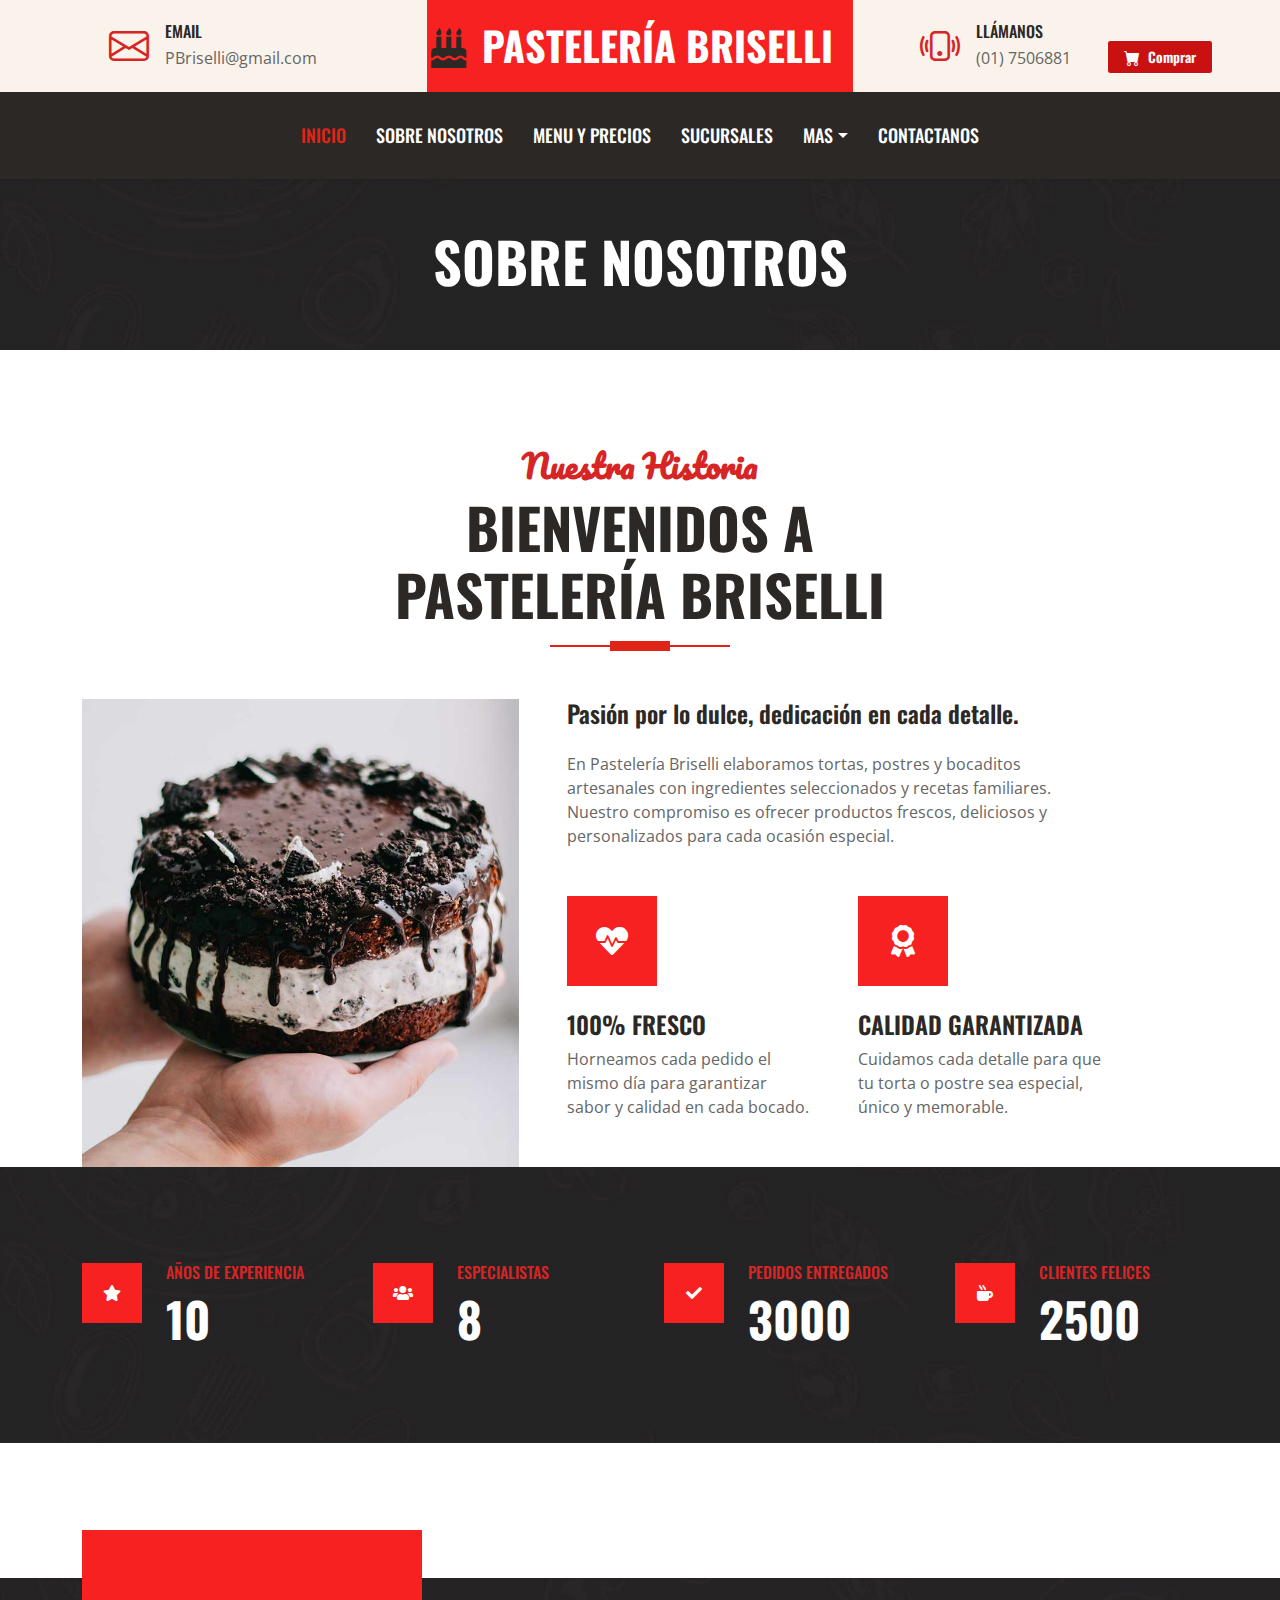
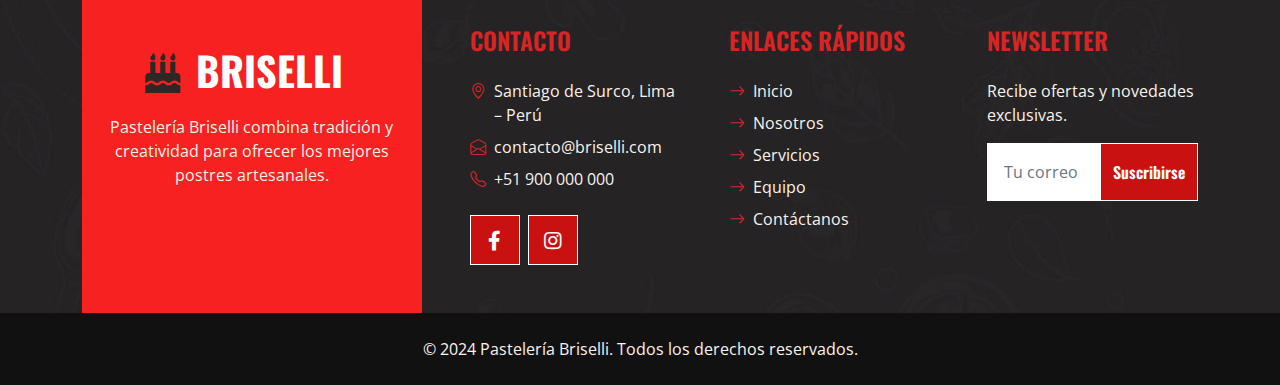
<file: about.html>
<!DOCTYPE html>
<html lang="es">

<head>
    <meta charset="utf-8">
    <title>Pastelería Briselli - Dulzura Artesanal</title>
    <meta content="width=device-width, initial-scale=1.0" name="viewport">
    <meta content="Pastelería, Tortas, Repostería" name="keywords">
    <meta content="Pastelería Briselli - Tortas artesanales, bocaditos, postres personalizados y más." name="description">

    <!-- Favicon -->
    <link href="img/favicon.ico" rel="icon">

    <!-- Google Web Fonts -->
    <link rel="preconnect" href="https://fonts.googleapis.com">
    <link rel="preconnect" href="https://fonts.gstatic.com" crossorigin>
    <link href="https://fonts.googleapis.com/css2?family=Open+Sans:wght@400;600&family=Oswald:wght@500;600;700&family=Pacifico&display=swap" rel="stylesheet"> 

    <!-- Icon Font Stylesheet -->
    <link href="https://cdnjs.cloudflare.com/ajax/libs/font-awesome/5.10.0/css/all.min.css" rel="stylesheet">
    <link href="https://cdn.jsdelivr.net/npm/bootstrap-icons@1.4.1/font/bootstrap-icons.css" rel="stylesheet">

    <!-- Libraries Stylesheet -->
    <link href="lib/owlcarousel/assets/owl.carousel.min.css" rel="stylesheet">

    <!-- Customized Bootstrap Stylesheet -->
    <link href="css/bootstrap.min.css" rel="stylesheet">

    <!-- Template Stylesheet -->
    <link href="css/style.css" rel="stylesheet">
</head>

<body>
<!-- Topbar Start -->
<div class="container-fluid px-0 d-none d-lg-block">
    <div class="row gx-0">
        <div class="col-lg-4 text-center bg-secondary py-3">
            <div class="d-inline-flex align-items-center justify-content-center">
                <i class="bi bi-envelope fs-1 text-primary me-3"></i>
                <div class="text-start">
                    <h6 class="text-uppercase mb-1">Email</h6>
                    <span>PBriselli@gmail.com</span>
                </div>
            </div>
        </div>

        <div class="col-lg-4 text-center bg-primary border-inner py-3">
            <div class="d-inline-flex align-items-center justify-content-center">
                <a href="index.html" class="navbar-brand">
                    <h1 class="m-0 text-uppercase text-white">
                        <i class="fa fa-birthday-cake fs-1 text-dark me-3"></i>Pastelería Briselli
                    </h1>
                </a>
            </div>
        </div>

        <div class="col-lg-4 text-center bg-secondary py-3">
            <div class="d-inline-flex align-items-center justify-content-center me-3">
                <i class="bi bi-phone-vibrate fs-1 text-primary me-3"></i>
                <div class="text-start">
                    <h6 class="text-uppercase mb-1">Llámanos</h6>
                    <span>(01) 7506881</span>
                </div>
            </div>

<!-- Botón Comprar compacto -->
<a href="menu.html" class="btn btn-primary btn-sm border-inner ms-3 d-inline-flex align-items-center px-3 py-1">
    <i class="bi bi-cart-fill me-2" style="font-size: 1rem;"></i>
    Comprar
</a>

        </div>
    </div>
</div>
<!-- Topbar End -->

    <!-- Navbar Start -->
    <nav class="navbar navbar-expand-lg bg-dark navbar-dark shadow-sm py-3 py-lg-0 px-3 px-lg-0">
        <a href="index.html" class="navbar-brand d-block d-lg-none">
            <h1 class="m-0 text-uppercase text-white"><i class="fa fa-birthday-cake fs-1 text-primary me-3"></i>Briselli</h1>
        </a>
        <button class="navbar-toggler" type="button" data-bs-toggle="collapse" data-bs-target="#navbarCollapse">
            <span class="navbar-toggler-icon"></span>
        </button>
        <div class="collapse navbar-collapse" id="navbarCollapse">
            <div class="navbar-nav ms-auto mx-lg-auto py-0">
                <a href="index.html" class="nav-item nav-link active">Inicio</a>
                <a href="about.html" class="nav-item nav-link">Sobre nosotros</a>
                <a href="menu.html" class="nav-item nav-link">Menu y precios</a>
                <a href="team.html" class="nav-item nav-link">Sucursales</a>
                <div class="nav-item dropdown">
                    <a href="#" class="nav-link dropdown-toggle" data-bs-toggle="dropdown">Mas</a>
                    <div class="dropdown-menu m-0">
                        <a href="service.html" class="dropdown-item">Trabaja Con nosotros</a>
                        <a href="testimonial.html" class="dropdown-item">Testimonios</a>
                        <a href="Patrocinadores.html" class="dropdown-item">Patrocinadores</a>
                    </div>
                </div>
                <a href="contact.html" class="nav-item nav-link">Contactanos</a>
            </div>
        </div>
    </nav>
    <!-- Navbar End -->

    <!-- Page Header Start -->
    <div class="container-fluid bg-dark bg-img p-5 mb-5">
        <div class="row">
            <div class="col-12 text-center">
                <h1 class="display-4 text-uppercase text-white">Sobre Nosotros</h1>
                
            </div>
        </div>
    </div>
    <!-- Page Header End -->

    <!-- About Start -->
    <div class="container-fluid pt-5">
        <div class="container">
            <div class="section-title position-relative text-center mx-auto mb-5 pb-3" style="max-width: 600px;">
                <h2 class="text-primary font-secondary">Nuestra Historia</h2>
                <h1 class="display-4 text-uppercase">Bienvenidos a Pastelería Briselli</h1>
            </div>
            <div class="row gx-5">
                <div class="col-lg-5 mb-5 mb-lg-0" style="min-height: 400px;">
                    <div class="position-relative h-100">
                        <img class="position-absolute w-100 h-100" src="img/about.jpg" style="object-fit: cover;">
                    </div>
                </div>
                <div class="col-lg-6 pb-5">
                    <h4 class="mb-4">Pasión por lo dulce, dedicación en cada detalle.</h4>
                    <p class="mb-5">En Pastelería Briselli elaboramos tortas, postres y bocaditos artesanales con ingredientes seleccionados y recetas familiares. Nuestro compromiso es ofrecer productos frescos, deliciosos y personalizados para cada ocasión especial.</p>
                    <div class="row g-5">
                        <div class="col-sm-6">
                            <div class="d-flex align-items-center justify-content-center bg-primary border-inner mb-4" style="width: 90px; height: 90px;">
                                <i class="fa fa-heartbeat fa-2x text-white"></i>
                            </div>
                            <h4 class="text-uppercase">100% Fresco</h4>
                            <p class="mb-0">Hornea­mos cada pedido el mismo día para garantizar sabor y calidad en cada bocado.</p>
                        </div>
                        <div class="col-sm-6">
                            <div class="d-flex align-items-center justify-content-center bg-primary border-inner mb-4" style="width: 90px; height: 90px;">
                                <i class="fa fa-award fa-2x text-white"></i>
                            </div>
                            <h4 class="text-uppercase">Calidad Garantizada</h4>
                            <p class="mb-0">Cuidamos cada detalle para que tu torta o postre sea especial, único y memorable.</p>
                        </div>
                    </div>
                </div>
            </div>
        </div>
    </div>

    <!-- Facts Start -->
    <div class="container-fluid bg-img py-5 mb-5">
        <div class="container py-5">
            <div class="row gx-5 gy-4">
                <div class="col-lg-3 col-md-6">
                    <div class="d-flex">
                        <div class="bg-primary border-inner d-flex align-items-center justify-content-center mb-3" style="width: 60px; height: 60px;">
                            <i class="fa fa-star text-white"></i>
                        </div>
                        <div class="ps-4">
                            <h6 class="text-primary text-uppercase">Años de Experiencia</h6>
                            <h1 class="display-5 text-white mb-0" data-toggle="counter-up">10</h1>
                        </div>
                    </div>
                </div>
                <div class="col-lg-3 col-md-6">
                    <div class="d-flex">
                        <div class="bg-primary border-inner d-flex align-items-center justify-content-center mb-3" style="width: 60px; height: 60px;">
                            <i class="fa fa-users text-white"></i>
                        </div>
                        <div class="ps-4">
                            <h6 class="text-primary text-uppercase">Especialistas</h6>
                            <h1 class="display-5 text-white mb-0" data-toggle="counter-up">8</h1>
                        </div>
                    </div>
                </div>
                <div class="col-lg-3 col-md-6">
                    <div class="d-flex">
                        <div class="bg-primary border-inner d-flex align-items-center justify-content-center mb-3" style="width: 60px; height: 60px;">
                            <i class="fa fa-check text-white"></i>
                        </div>
                        <div class="ps-4">
                            <h6 class="text-primary text-uppercase">Pedidos Entregados</h6>
                            <h1 class="display-5 text-white mb-0" data-toggle="counter-up">3000</h1>
                        </div>
                    </div>
                </div>
                <div class="col-lg-3 col-md-6">
                    <div class="d-flex">
                        <div class="bg-primary border-inner d-flex align-items-center justify-content-center mb-3" style="width: 60px; height: 60px;">
                            <i class="fa fa-mug-hot text-white"></i>
                        </div>
                        <div class="ps-4">
                            <h6 class="text-primary text-uppercase">Clientes Felices</h6>
                            <h1 class="display-5 text-white mb-0" data-toggle="counter-up">2500</h1>
                        </div>
                    </div>
                </div>
            </div>
        </div>
    </div>

    <!-- Footer Start -->
    <div class="container-fluid bg-dark bg-img text-secondary" style="margin-top: 135px">
        <div class="container">
            <div class="row gx-5">
                <div class="col-lg-4 col-md-6 mt-lg-n5">
                    <div class="d-flex flex-column align-items-center justify-content-center text-center h-100 bg-primary border-inner p-4">
                        <a href="index.html" class="navbar-brand">
                            <h1 class="m-0 text-uppercase text-white"><i class="fa fa-birthday-cake fs-1 text-dark me-3"></i>Briselli</h1>
                        </a>
                        <p class="mt-3">Pastelería Briselli combina tradición y creatividad para ofrecer los mejores postres artesanales.</p>
                    </div>
                </div>

                <div class="col-lg-8 col-md-6">
                    <div class="row gx-5">

                        <!-- Contacto -->
                        <div class="col-lg-4 col-md-12 pt-5 mb-5">
                            <h4 class="text-primary text-uppercase mb-4">Contacto</h4>
                            <div class="d-flex mb-2">
                                <i class="bi bi-geo-alt text-primary me-2"></i>
                                <p class="mb-0">Santiago de Surco, Lima – Perú</p>
                            </div>
                            <div class="d-flex mb-2">
                                <i class="bi bi-envelope-open text-primary me-2"></i>
                                <p class="mb-0">contacto@briselli.com</p>
                            </div>
                            <div class="d-flex mb-2">
                                <i class="bi bi-telephone text-primary me-2"></i>
                                <p class="mb-0">+51 900 000 000</p>
                            </div>
                            <div class="d-flex mt-4">
                                <a class="btn btn-lg btn-primary btn-lg-square border-inner rounded-0 me-2" href="#"><i class="fab fa-facebook-f"></i></a>
                                <a class="btn btn-lg btn-primary btn-lg-square border-inner rounded-0 me-2" href="#"><i class="fab fa-instagram"></i></a>
                            </div>
                        </div>

                        <!-- Links -->
                        <div class="col-lg-4 col-md-12 pt-0 pt-lg-5 mb-5">
                            <h4 class="text-primary text-uppercase mb-4">Enlaces Rápidos</h4>
                            <div class="d-flex flex-column justify-content-start">
                                <a class="text-secondary mb-2" href="#"><i class="bi bi-arrow-right text-primary me-2"></i>Inicio</a>
                                <a class="text-secondary mb-2" href="#"><i class="bi bi-arrow-right text-primary me-2"></i>Nosotros</a>
                                <a class="text-secondary mb-2" href="#"><i class="bi bi-arrow-right text-primary me-2"></i>Servicios</a>
                                <a class="text-secondary mb-2" href="#"><i class="bi bi-arrow-right text-primary me-2"></i>Equipo</a>
                                <a class="text-secondary" href="#"><i class="bi bi-arrow-right text-primary me-2"></i>Contáctanos</a>
                            </div>
                        </div>

                        <!-- Newsletter -->
                        <div class="col-lg-4 col-md-12 pt-0 pt-lg-5 mb-5">
                            <h4 class="text-primary text-uppercase mb-4">Newsletter</h4>
                            <p>Recibe ofertas y novedades exclusivas.</p>
                            <form>
                                <div class="input-group">
                                    <input type="text" class="form-control border-white p-3" placeholder="Tu correo">
                                    <button class="btn btn-primary">Suscribirse</button>
                                </div>
                            </form>
                        </div>

                    </div>
                </div>

            </div>
        </div>
    </div>

    <div class="container-fluid text-secondary py-4" style="background: #111111;">
        <div class="container text-center">
            <p class="mb-0">&copy; 2024 Pastelería Briselli. Todos los derechos reservados.</p>
        </div>
    </div>

    <!-- Back to Top -->
    <a href="#" class="btn btn-primary border-inner py-3 fs-4 back-to-top"><i class="bi bi-arrow-up"></i></a>

    <!-- JavaScript -->
    <script src="https://code.jquery.com/jquery-3.4.1.min.js"></script>
    <script src="https://cdn.jsdelivr.net/npm/bootstrap@5.0.0/dist/js/bootstrap.bundle.min.js"></script>
    <script src="lib/easing/easing.min.js"></script>
    <script src="lib/waypoints/waypoints.min.js"></script>
    <script src="lib/counterup/counterup.min.js"></script>
    <script src="lib/owlcarousel/owl.carousel.min.js"></script>
    <script src="js/main.js"></script>

</body>
</html>
</file>
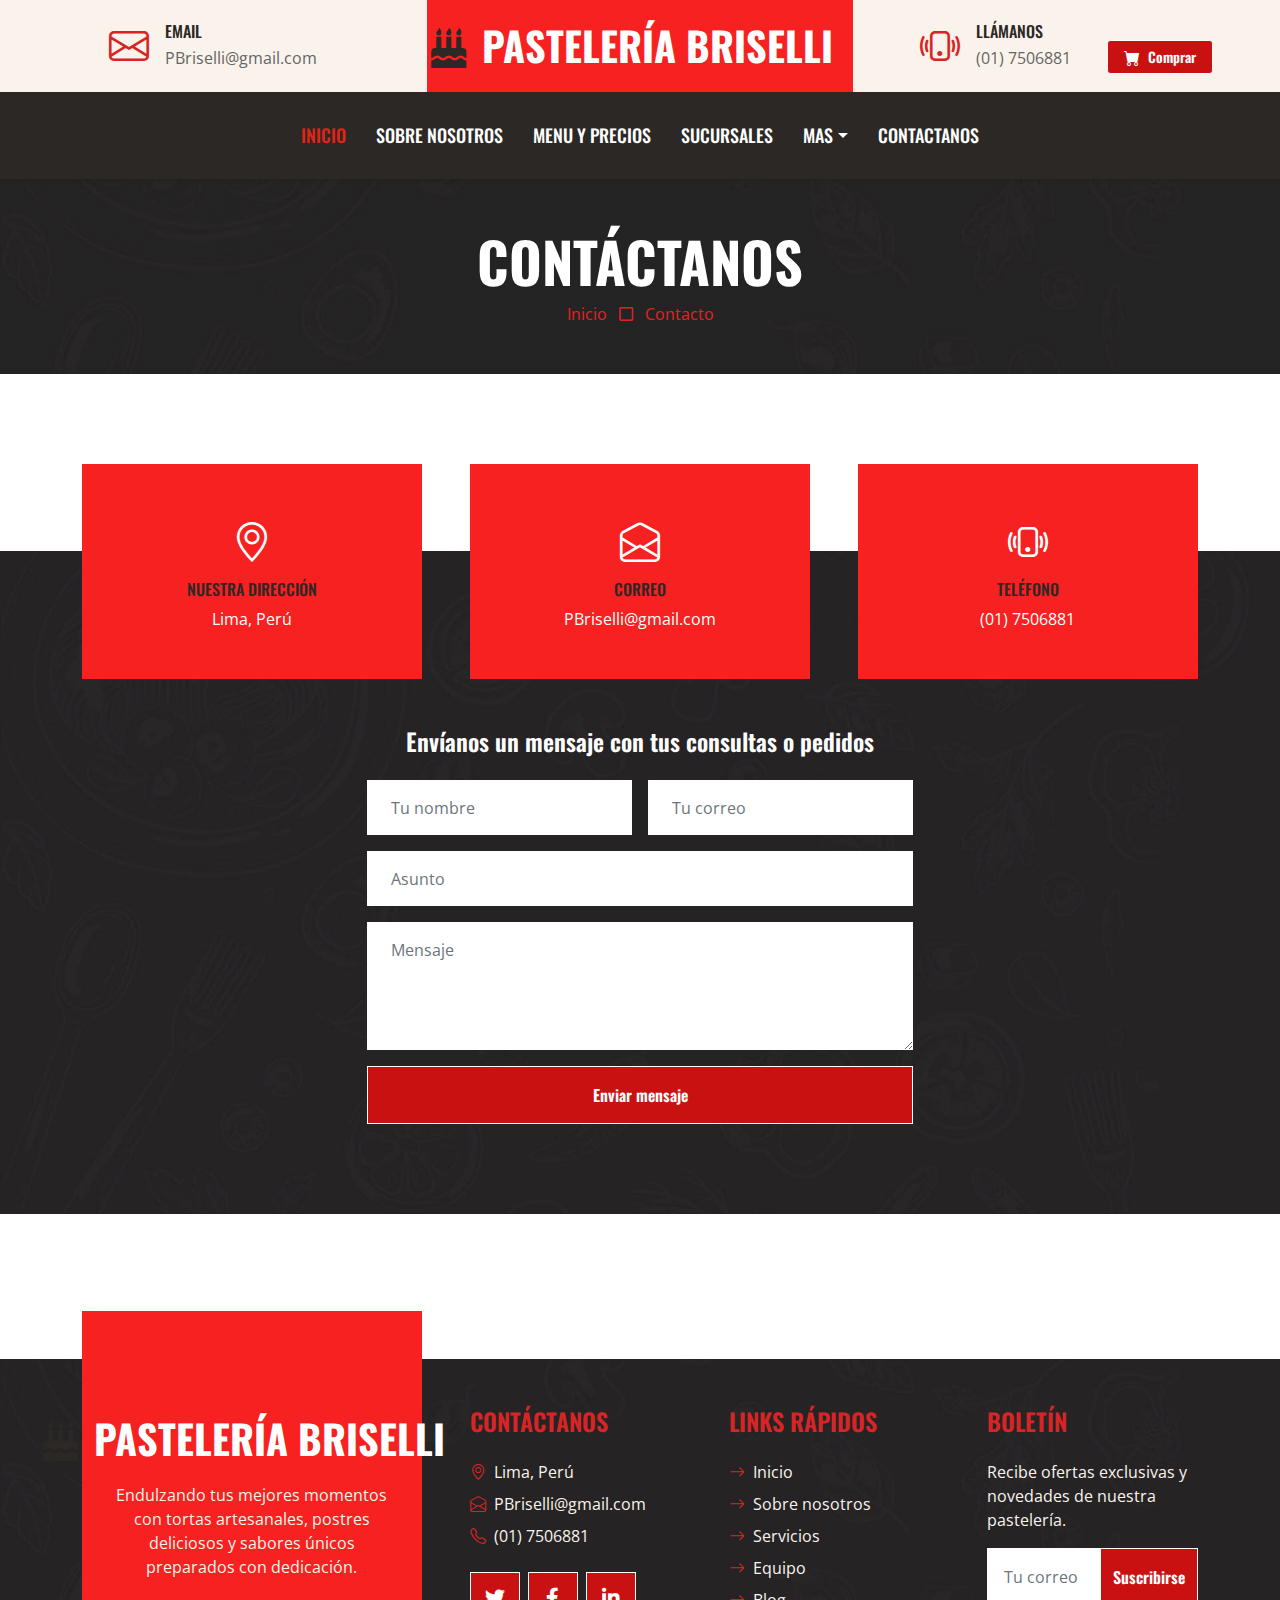
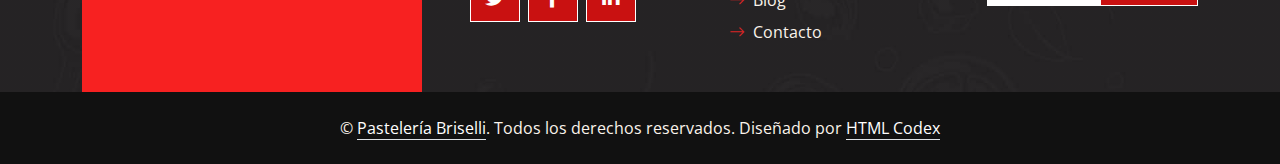
<file: contact.html>
<!DOCTYPE html>
<html lang="es">

<head>
    <meta charset="utf-8">
    <title>Pastelería Briselli - Delicias Artesanales</title>
    <meta content="width=device-width, initial-scale=1.0" name="viewport">
    <meta content="Pastelería, Tortas, Repostería" name="keywords">
    <meta content="Pastelería Briselli - Tortas personalizadas y postres artesanales" name="description">

    <!-- Favicon -->
    <link href="img/favicon.ico" rel="icon">

    <!-- Google Web Fonts -->
    <link rel="preconnect" href="https://fonts.googleapis.com">
    <link rel="preconnect" href="https://fonts.gstatic.com" crossorigin>
    <link href="https://fonts.googleapis.com/css2?family=Open+Sans:wght@400;600&family=Oswald:wght@500;600;700&family=Pacifico&display=swap" rel="stylesheet"> 

    <!-- Icon Font Stylesheet -->
    <link href="https://cdnjs.cloudflare.com/ajax/libs/font-awesome/5.10.0/css/all.min.css" rel="stylesheet">
    <link href="https://cdn.jsdelivr.net/npm/bootstrap-icons@1.4.1/font/bootstrap-icons.css" rel="stylesheet">

    <!-- Libraries Stylesheet -->
    <link href="lib/owlcarousel/assets/owl.carousel.min.css" rel="stylesheet">

    <!-- Customized Bootstrap Stylesheet -->
    <link href="css/bootstrap.min.css" rel="stylesheet">

    <!-- Template Stylesheet -->
    <link href="css/style.css" rel="stylesheet">
</head>

<body>
<!-- Topbar Start -->
<div class="container-fluid px-0 d-none d-lg-block">
    <div class="row gx-0">
        <div class="col-lg-4 text-center bg-secondary py-3">
            <div class="d-inline-flex align-items-center justify-content-center">
                <i class="bi bi-envelope fs-1 text-primary me-3"></i>
                <div class="text-start">
                    <h6 class="text-uppercase mb-1">Email</h6>
                    <span>PBriselli@gmail.com</span>
                </div>
            </div>
        </div>

        <div class="col-lg-4 text-center bg-primary border-inner py-3">
            <div class="d-inline-flex align-items-center justify-content-center">
                <a href="index.html" class="navbar-brand">
                    <h1 class="m-0 text-uppercase text-white">
                        <i class="fa fa-birthday-cake fs-1 text-dark me-3"></i>Pastelería Briselli
                    </h1>
                </a>
            </div>
        </div>

        <div class="col-lg-4 text-center bg-secondary py-3">
            <div class="d-inline-flex align-items-center justify-content-center me-3">
                <i class="bi bi-phone-vibrate fs-1 text-primary me-3"></i>
                <div class="text-start">
                    <h6 class="text-uppercase mb-1">Llámanos</h6>
                    <span>(01) 7506881</span>
                </div>
            </div>

<!-- Botón Comprar compacto -->
<a href="menu.html" class="btn btn-primary btn-sm border-inner ms-3 d-inline-flex align-items-center px-3 py-1">
    <i class="bi bi-cart-fill me-2" style="font-size: 1rem;"></i>
    Comprar
</a>

        </div>
    </div>
</div>
<!-- Topbar End -->


    <!-- Navbar Start -->
    <nav class="navbar navbar-expand-lg bg-dark navbar-dark shadow-sm py-3 py-lg-0 px-3 px-lg-0">
        <a href="index.html" class="navbar-brand d-block d-lg-none">
            <h1 class="m-0 text-uppercase text-white"><i class="fa fa-birthday-cake fs-1 text-primary me-3"></i>Briselli</h1>
        </a>
        <button class="navbar-toggler" type="button" data-bs-toggle="collapse" data-bs-target="#navbarCollapse">
            <span class="navbar-toggler-icon"></span>
        </button>
        <div class="collapse navbar-collapse" id="navbarCollapse">
            <div class="navbar-nav ms-auto mx-lg-auto py-0">
                <a href="index.html" class="nav-item nav-link active">Inicio</a>
                <a href="about.html" class="nav-item nav-link">Sobre nosotros</a>
                <a href="menu.html" class="nav-item nav-link">Menu y precios</a>
                <a href="team.html" class="nav-item nav-link">Sucursales</a>
                <div class="nav-item dropdown">
                    <a href="#" class="nav-link dropdown-toggle" data-bs-toggle="dropdown">Mas</a>
                    <div class="dropdown-menu m-0">
                        <a href="service.html" class="dropdown-item">Trabaja Con nosotros</a>
                        <a href="testimonial.html" class="dropdown-item">Testimonios</a>
                        <a href="Patrocinadores.html" class="dropdown-item">Patrocinadores</a>
                    </div>
                </div>
                <a href="contact.html" class="nav-item nav-link">Contactanos</a>
            </div>
        </div>
    </nav>
    <!-- Navbar End -->


    <!-- Page Header Start -->
    <div class="container-fluid bg-dark bg-img p-5 mb-5">
        <div class="row">
            <div class="col-12 text-center">
                <h1 class="display-4 text-uppercase text-white">Contáctanos</h1>
                <a href="">Inicio</a>
                <i class="far fa-square text-primary px-2"></i>
                <a href="">Contacto</a>
            </div>
        </div>
    </div>
    <!-- Page Header End -->


    <!-- Contact Start -->
    <div class="container-fluid contact position-relative px-5" style="margin-top: 90px;">
        <div class="container">
            <div class="row g-5 mb-5">
                <div class="col-lg-4 col-md-6">
                    <div class="bg-primary border-inner text-center text-white p-5">
                        <i class="bi bi-geo-alt fs-1 text-white"></i>
                        <h6 class="text-uppercase my-2">Nuestra Dirección</h6>
                        <span>Lima, Perú</span>
                    </div>
                </div>
                <div class="col-lg-4 col-md-6">
                    <div class="bg-primary border-inner text-center text-white p-5">
                        <i class="bi bi-envelope-open fs-1 text-white"></i>
                        <h6 class="text-uppercase my-2">Correo</h6>
                        <span>PBriselli@gmail.com</span>
                    </div>
                </div>
                <div class="col-lg-4 col-md-6">
                    <div class="bg-primary border-inner text-center text-white p-5">
                        <i class="bi bi-phone-vibrate fs-1 text-white"></i>
                        <h6 class="text-uppercase my-2">Teléfono</h6>
                        <span>(01) 7506881</span>
                    </div>
                </div>
            </div>

            <!-- Contact Form -->
            <div class="row justify-content-center">
                <div class="col-lg-6">
                    <h4 class="text-center text-light mb-4">Envíanos un mensaje con tus consultas o pedidos</h4>
                    <form>
                        <div class="row g-3">
                            <div class="col-sm-6">
                                <input type="text" class="form-control bg-light border-0 px-4" placeholder="Tu nombre" style="height: 55px;">
                            </div>
                            <div class="col-sm-6">
                                <input type="email" class="form-control bg-light border-0 px-4" placeholder="Tu correo" style="height: 55px;">
                            </div>
                            <div class="col-sm-12">
                                <input type="text" class="form-control bg-light border-0 px-4" placeholder="Asunto" style="height: 55px;">
                            </div>
                            <div class="col-sm-12">
                                <textarea class="form-control bg-light border-0 px-4 py-3" rows="4" placeholder="Mensaje"></textarea>
                            </div>
                            <div class="col-sm-12">
                                <button class="btn btn-primary border-inner w-100 py-3" type="submit">Enviar mensaje</button>
                            </div>
                        </div>
                    </form>
                </div>
            </div>

        </div>
    </div>
    <!-- Contact End -->


    <!-- Footer Start -->
    <div class="container-fluid bg-dark bg-img text-secondary" style="margin-top: 235px">
        <div class="container">
            <div class="row gx-5">
                <div class="col-lg-4 col-md-6 mt-lg-n5">
                    <div class="d-flex flex-column align-items-center justify-content-center text-center h-100 bg-primary border-inner p-4">
                        <a href="index.html" class="navbar-brand">
                            <h1 class="m-0 text-uppercase text-white"><i class="fa fa-birthday-cake fs-1 text-dark me-3"></i>Pastelería Briselli</h1>
                        </a>
                        <p class="mt-3">Endulzando tus mejores momentos con tortas artesanales, postres deliciosos y sabores únicos preparados con dedicación.</p>
                    </div>
                </div>

                <div class="col-lg-8 col-md-6">
                    <div class="row gx-5">

                        <div class="col-lg-4 col-md-12 pt-5 mb-5">
                            <h4 class="text-primary text-uppercase mb-4">Contáctanos</h4>
                            <div class="d-flex mb-2">
                                <i class="bi bi-geo-alt text-primary me-2"></i>
                                <p class="mb-0">Lima, Perú</p>
                            </div>
                            <div class="d-flex mb-2">
                                <i class="bi bi-envelope-open text-primary me-2"></i>
                                <p class="mb-0">PBriselli@gmail.com</p>
                            </div>
                            <div class="d-flex mb-2">
                                <i class="bi bi-telephone text-primary me-2"></i>
                                <p class="mb-0">(01) 7506881</p>
                            </div>
                            <div class="d-flex mt-4">
                                <a class="btn btn-lg btn-primary btn-lg-square border-inner rounded-0 me-2" href="#"><i class="fab fa-twitter fw-normal"></i></a>
                                <a class="btn btn-lg btn-primary btn-lg-square border-inner rounded-0 me-2" href="#"><i class="fab fa-facebook-f fw-normal"></i></a>
                                <a class="btn btn-lg btn-primary btn-lg-square border-inner rounded-0 me-2" href="#"><i class="fab fa-linkedin-in fw-normal"></i></a>
                            </div>
                        </div>

                        <div class="col-lg-4 col-md-12 pt-0 pt-lg-5 mb-5">
                            <h4 class="text-primary text-uppercase mb-4">Links rápidos</h4>
                            <div class="d-flex flex-column justify-content-start">
                                <a class="text-secondary mb-2" href="#"><i class="bi bi-arrow-right text-primary me-2"></i>Inicio</a>
                                <a class="text-secondary mb-2" href="#"><i class="bi bi-arrow-right text-primary me-2"></i>Sobre nosotros</a>
                                <a class="text-secondary mb-2" href="#"><i class="bi bi-arrow-right text-primary me-2"></i>Servicios</a>
                                <a class="text-secondary mb-2" href="#"><i class="bi bi-arrow-right text-primary me-2"></i>Equipo</a>
                                <a class="text-secondary mb-2" href="#"><i class="bi bi-arrow-right text-primary me-2"></i>Blog</a>
                                <a class="text-secondary" href="#"><i class="bi bi-arrow-right text-primary me-2"></i>Contacto</a>
                            </div>
                        </div>

                        <div class="col-lg-4 col-md-12 pt-0 pt-lg-5 mb-5">
                            <h4 class="text-primary text-uppercase mb-4">Boletín</h4>
                            <p>Recibe ofertas exclusivas y novedades de nuestra pastelería.</p>
                            <form action="">
                                <div class="input-group">
                                    <input type="text" class="form-control border-white p-3" placeholder="Tu correo">
                                    <button class="btn btn-primary">Suscribirse</button>
                                </div>
                            </form>
                        </div>

                    </div>
                </div>

            </div>
        </div>
    </div>

    <div class="container-fluid text-secondary py-4" style="background: #111111;">
        <div class="container text-center">
            <p class="mb-0">&copy; <a class="text-white border-bottom" href="#">Pastelería Briselli</a>. Todos los derechos reservados. 
            Diseñado por <a class="text-white border-bottom" href="https://htmlcodex.com">HTML Codex</a></p>
        </div>
    </div>
    <!-- Footer End -->


    <!-- Back to Top -->
    <a href="#" class="btn btn-primary border-inner py-3 fs-4 back-to-top"><i class="bi bi-arrow-up"></i></a>


    <!-- JavaScript Libraries -->
    <script src="https://code.jquery.com/jquery-3.4.1.min.js"></script>
    <script src="https://cdn.jsdelivr.net/npm/bootstrap@5.0.0/dist/js/bootstrap.bundle.min.js"></script>
    <script src="lib/easing/easing.min.js"></script>
    <script src="lib/waypoints/waypoints.min.js"></script>
    <script src="lib/counterup/counterup.min.js"></script>
    <script src="lib/owlcarousel/owl.carousel.min.js"></script>

    <!-- Template Javascript -->
    <script src="js/main.js"></script>
</body>

</html>
</file>
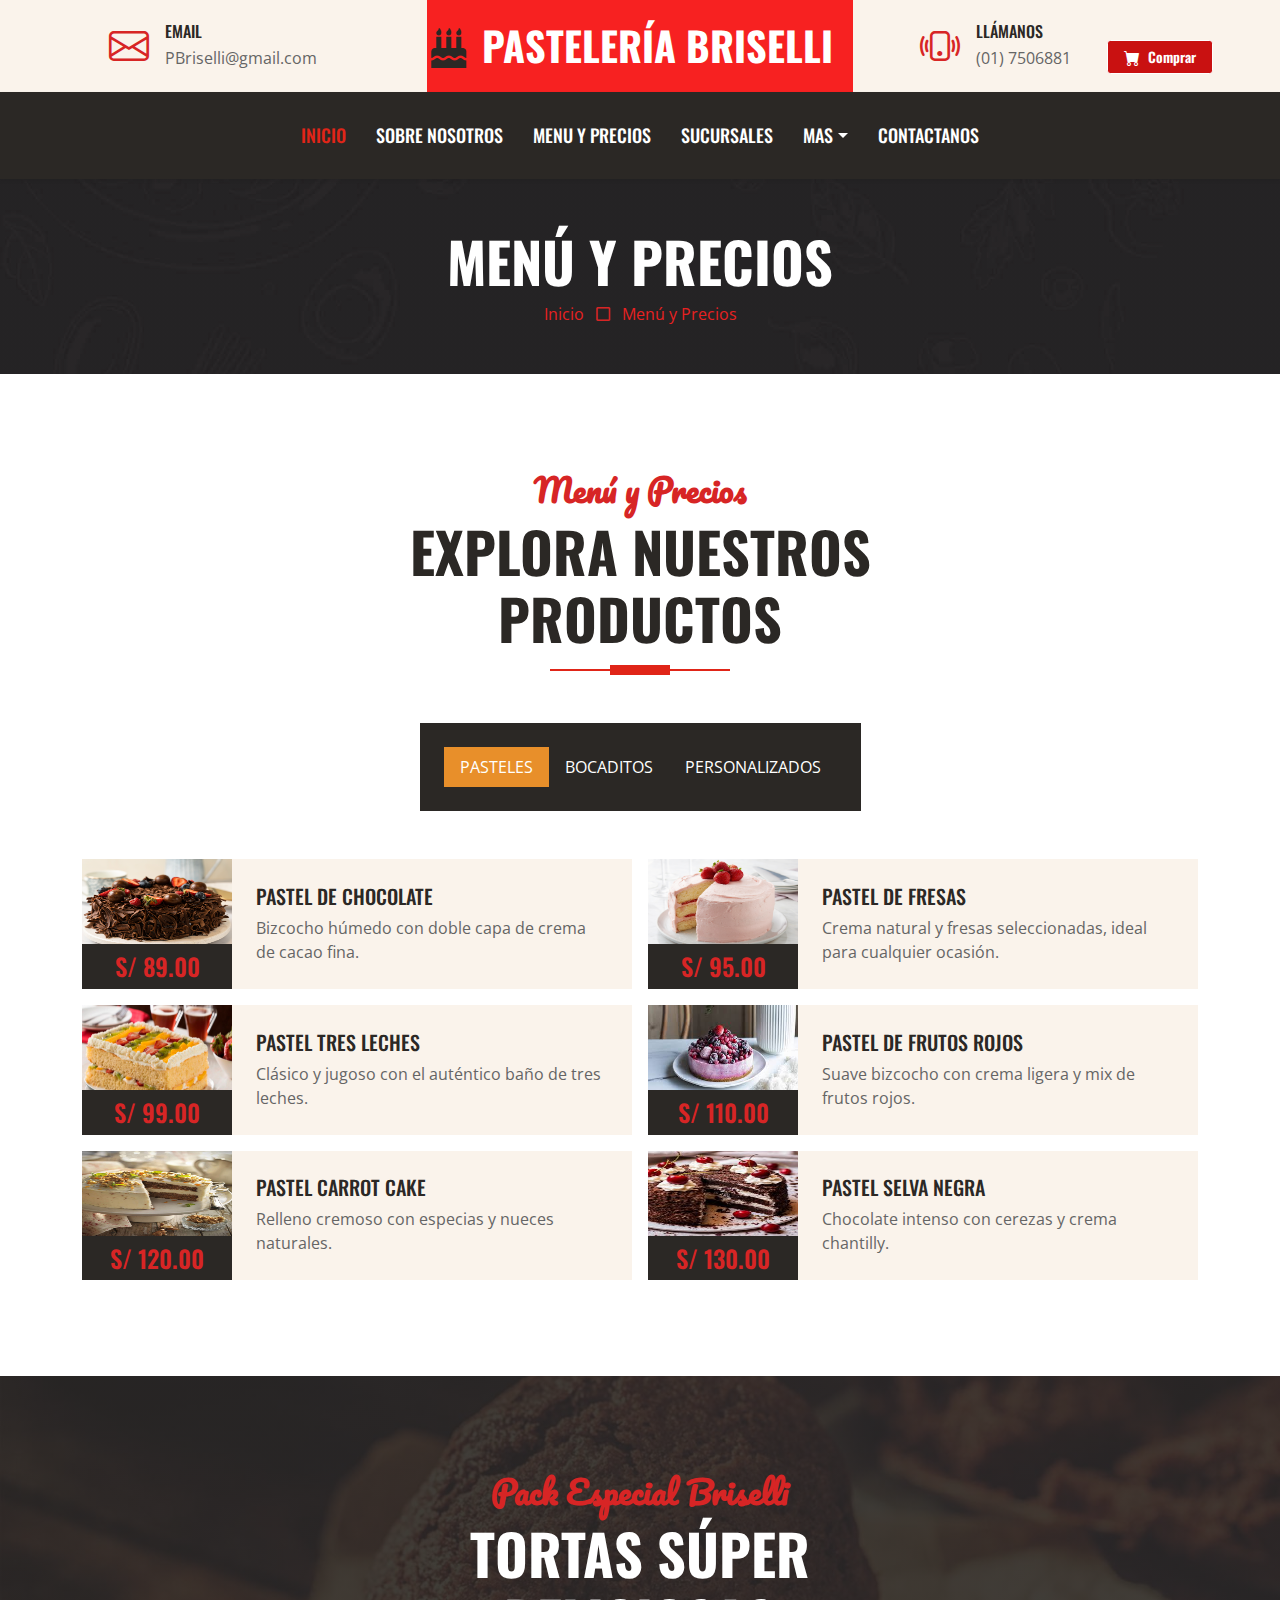
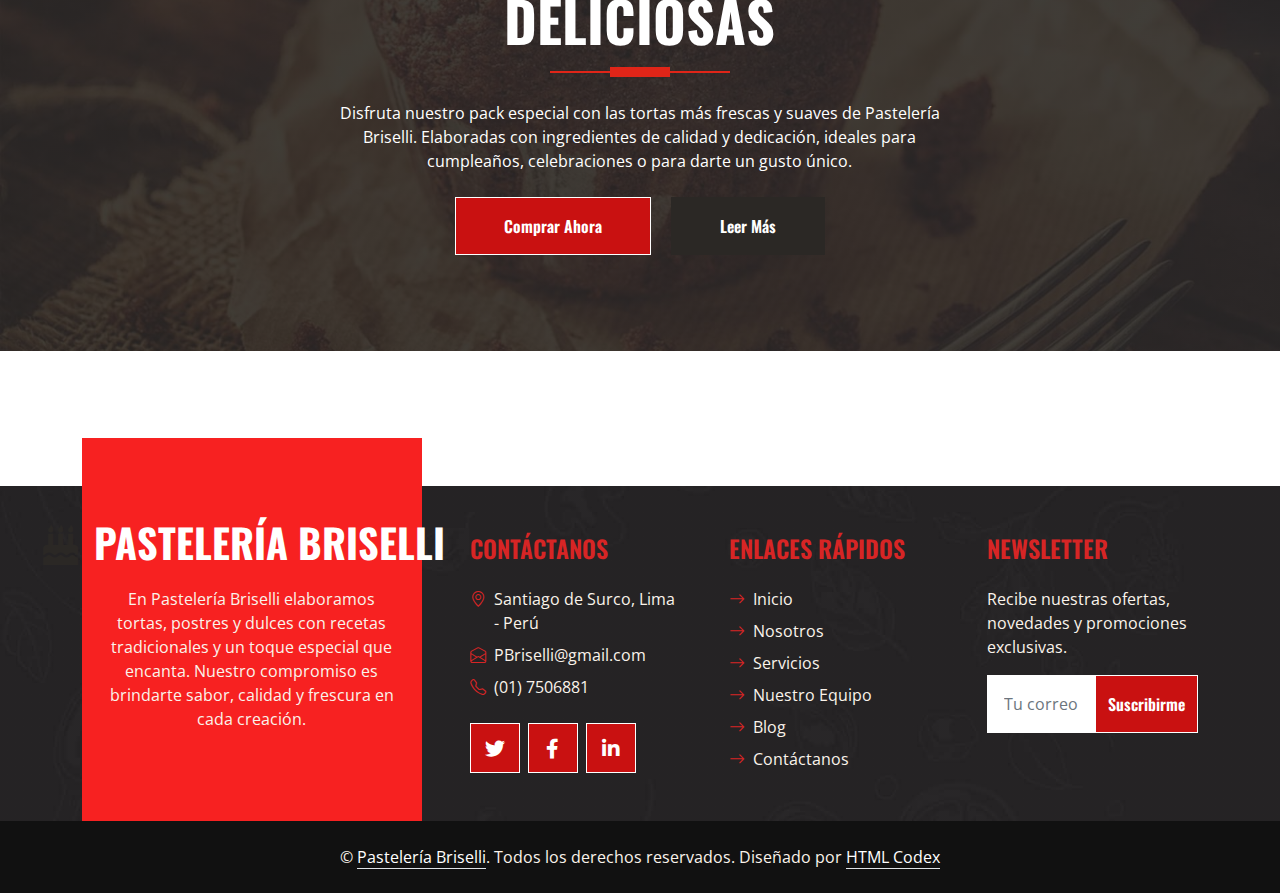
<file: menu.html>
<!DOCTYPE html>
<html lang="en">

<head>
    <meta charset="utf-8">
    <title>Briselli - Panadería y Pastelería</title>
    <meta content="width=device-width, initial-scale=1.0" name="viewport">
    <meta content="Free HTML Templates" name="keywords">
    <meta content="Free HTML Templates" name="description">

    <!-- Favicon -->
    <link href="img/favicon.ico" rel="icon">

    <!-- Google Web Fonts -->
    <link rel="preconnect" href="https://fonts.googleapis.com">
    <link rel="preconnect" href="https://fonts.gstatic.com" crossorigin>
    <link href="https://fonts.googleapis.com/css2?family=Open+Sans:wght@400;600&family=Oswald:wght@500;600;700&family=Pacifico&display=swap" rel="stylesheet"> 

    <!-- Icon Font Stylesheet -->
    <link href="https://cdnjs.cloudflare.com/ajax/libs/font-awesome/5.10.0/css/all.min.css" rel="stylesheet">
    <link href="https://cdn.jsdelivr.net/npm/bootstrap-icons@1.4.1/font/bootstrap-icons.css" rel="stylesheet">

    <!-- Libraries Stylesheet -->
    <link href="lib/owlcarousel/assets/owl.carousel.min.css" rel="stylesheet">

    <!-- Customized Bootstrap Stylesheet -->
    <link href="css/bootstrap.min.css" rel="stylesheet">

    <!-- Template Stylesheet -->
    <link href="css/style.css" rel="stylesheet">
</head>

<body>
<!-- Topbar Start -->
<div class="container-fluid px-0 d-none d-lg-block">
    <div class="row gx-0">
        <div class="col-lg-4 text-center bg-secondary py-3">
            <div class="d-inline-flex align-items-center justify-content-center">
                <i class="bi bi-envelope fs-1 text-primary me-3"></i>
                <div class="text-start">
                    <h6 class="text-uppercase mb-1">Email</h6>
                    <span>PBriselli@gmail.com</span>
                </div>
            </div>
        </div>

        <div class="col-lg-4 text-center bg-primary border-inner py-3">
            <div class="d-inline-flex align-items-center justify-content-center">
                <a href="index.html" class="navbar-brand">
                    <h1 class="m-0 text-uppercase text-white">
                        <i class="fa fa-birthday-cake fs-1 text-dark me-3"></i>Pastelería Briselli
                    </h1>
                </a>
            </div>
        </div>

        <div class="col-lg-4 text-center bg-secondary py-3">
            <div class="d-inline-flex align-items-center justify-content-center me-3">
                <i class="bi bi-phone-vibrate fs-1 text-primary me-3"></i>
                <div class="text-start">
                    <h6 class="text-uppercase mb-1">Llámanos</h6>
                    <span>(01) 7506881</span>
                </div>
            </div>

<!-- Botón Comprar compacto -->
<a href="menu.html" class="btn btn-primary btn-sm border-inner ms-3 d-inline-flex align-items-center px-3 py-1">
    <i class="bi bi-cart-fill me-2" style="font-size: 1rem;"></i>
    Comprar
</a>

        </div>
    </div>
</div>
<!-- Topbar End -->


    <!-- Navbar Start -->
    <nav class="navbar navbar-expand-lg bg-dark navbar-dark shadow-sm py-3 py-lg-0 px-3 px-lg-0">
<a href="index.html" class="navbar-brand d-flex align-items-center gap-2 d-block d-lg-none">
    <img src="img/PORTADA.jpg" alt="Portada Briselli" class="navbar-logo">
    <span class="navbar-logo-text">Briselli</span>
</a>

        <button class="navbar-toggler" type="button" data-bs-toggle="collapse" data-bs-target="#navbarCollapse">
            <span class="navbar-toggler-icon"></span>
        </button>
        <div class="collapse navbar-collapse" id="navbarCollapse">
            <div class="navbar-nav ms-auto mx-lg-auto py-0">
                <a href="index.html" class="nav-item nav-link active">Inicio</a>
                <a href="about.html" class="nav-item nav-link">Sobre nosotros</a>
                <a href="menu.html" class="nav-item nav-link">Menu y precios</a>
                <a href="team.html" class="nav-item nav-link">Sucursales</a>
                <div class="nav-item dropdown">
                    <a href="#" class="nav-link dropdown-toggle" data-bs-toggle="dropdown">Mas</a>
                    <div class="dropdown-menu m-0">
                        <a href="service.html" class="dropdown-item">Trabaja Con nosotros</a>
                        <a href="testimonial.html" class="dropdown-item">Testimonios</a>
                        <a href="Patrocinadores.html" class="dropdown-item">Patrocinadores</a>
                    </div>
                </div>
                <a href="contact.html" class="nav-item nav-link">Contactanos</a>
            </div>
        </div>
    </nav>
    <!-- Navbar End -->


    <!-- Page Header Start -->
    <div class="container-fluid bg-dark bg-img p-5 mb-5">
        <div class="row">
            <div class="col-12 text-center">
                <h1 class="display-4 text-uppercase text-white">Menú y Precios</h1>
                <a href="">Inicio</a>
                <i class="far fa-square text-primary px-2"></i>
                <a href="">Menú y Precios</a>
            </div>
        </div>
    </div>
    <!-- Page Header End -->


<!-- Products Start -->
<div class="container-fluid about py-5">
    <div class="container">
        <div class="section-title position-relative text-center mx-auto mb-5 pb-3" style="max-width: 600px;">
            <h2 class="text-primary font-secondary">Menú y Precios</h2>
            <h1 class="display-4 text-uppercase">Explora Nuestros Productos</h1>
        </div>

        <div class="tab-class text-center">
            <ul class="nav nav-pills d-inline-flex justify-content-center bg-dark text-uppercase border-inner p-4 mb-5">
                <li class="nav-item">
                    <a class="nav-link text-white active" data-bs-toggle="pill" href="#tab-1">Pasteles</a>
                </li>
                <li class="nav-item">
                    <a class="nav-link text-white" data-bs-toggle="pill" href="#tab-2">Bocaditos</a>
                </li>
                <li class="nav-item">
                    <a class="nav-link text-white" data-bs-toggle="pill" href="#tab-3">Personalizados</a>
                </li>
            </ul>

            <div class="tab-content">

                <!-- TAB 1 - PASTELES -->
                <div id="tab-1" class="tab-pane fade show p-0 active">
                    <div class="row g-3">

                        <!-- Producto 1 -->
                        <div class="col-lg-6">
                            <div class="d-flex h-100">
                                <div class="flex-shrink-0">
                                    <img class="img-fluid" src="img/pastel1.jpg" alt="" style="width: 150px; height: 85px;">
                                    <h4 class="bg-dark text-primary p-2 m-0">S/ 89.00</h4>
                                </div>
                                <div class="d-flex flex-column justify-content-center text-start bg-secondary border-inner px-4">
                                    <h5 class="text-uppercase">Pastel de Chocolate</h5>
                                    <span>Bizcocho húmedo con doble capa de crema de cacao fina.</span>
                                </div>
                            </div>
                        </div>

                        <!-- Producto 2 -->
                        <div class="col-lg-6">
                            <div class="d-flex h-100">
                                <div class="flex-shrink-0">
                                    <img class="img-fluid" src="img/pastel2.jpg" alt="" style="width: 150px; height: 85px;">
                                    <h4 class="bg-dark text-primary p-2 m-0">S/ 95.00</h4>
                                </div>
                                <div class="d-flex flex-column justify-content-center text-start bg-secondary border-inner px-4">
                                    <h5 class="text-uppercase">Pastel de Fresas</h5>
                                    <span>Crema natural y fresas seleccionadas, ideal para cualquier ocasión.</span>
                                </div>
                            </div>
                        </div>

                        <!-- Producto 3 -->
                        <div class="col-lg-6">
                            <div class="d-flex h-100">
                                <div class="flex-shrink-0">
                                    <img class="img-fluid" src="img/pastel3.jpg" alt="" style="width: 150px; height: 85px;">
                                    <h4 class="bg-dark text-primary p-2 m-0">S/ 99.00</h4>
                                </div>
                                <div class="d-flex flex-column justify-content-center text-start bg-secondary border-inner px-4">
                                    <h5 class="text-uppercase">Pastel Tres Leches</h5>
                                    <span>Clásico y jugoso con el auténtico baño de tres leches.</span>
                                </div>
                            </div>
                        </div>

                        <!-- Producto 4 -->
                        <div class="col-lg-6">
                            <div class="d-flex h-100">
                                <div class="flex-shrink-0">
                                    <img class="img-fluid" src="img/pastel4.jpg" alt="" style="width: 150px; height: 85px;">
                                    <h4 class="bg-dark text-primary p-2 m-0">S/ 110.00</h4>
                                </div>
                                <div class="d-flex flex-column justify-content-center text-start bg-secondary border-inner px-4">
                                    <h5 class="text-uppercase">Pastel de Frutos Rojos</h5>
                                    <span>Suave bizcocho con crema ligera y mix de frutos rojos.</span>
                                </div>
                            </div>
                        </div>

                        <!-- Producto 5 -->
                        <div class="col-lg-6">
                            <div class="d-flex h-100">
                                <div class="flex-shrink-0">
                                    <img class="img-fluid" src="img/pastel5.jpg" alt="" style="width: 150px; height: 85px;">
                                    <h4 class="bg-dark text-primary p-2 m-0">S/ 120.00</h4>
                                </div>
                                <div class="d-flex flex-column justify-content-center text-start bg-secondary border-inner px-4">
                                    <h5 class="text-uppercase">Pastel Carrot Cake</h5>
                                    <span>Relleno cremoso con especias y nueces naturales.</span>
                                </div>
                            </div>
                        </div>

                        <!-- Producto 6 -->
                        <div class="col-lg-6">
                            <div class="d-flex h-100">
                                <div class="flex-shrink-0">
                                    <img class="img-fluid" src="img/pastel6.jpg" alt="" style="width: 150px; height: 85px;">
                                    <h4 class="bg-dark text-primary p-2 m-0">S/ 130.00</h4>
                                </div>
                                <div class="d-flex flex-column justify-content-center text-start bg-secondary border-inner px-4">
                                    <h5 class="text-uppercase">Pastel Selva Negra</h5>
                                    <span>Chocolate intenso con cerezas y crema chantilly.</span>
                                </div>
                            </div>
                        </div>

                    </div>
                </div>

                <!-- TAB 2 - BOCADITOS -->
                <div id="tab-2" class="tab-pane fade show p-0">
                    <div class="row g-3">

                        <!-- Bocadito 1 -->
                        <div class="col-lg-6">
                            <div class="d-flex h-100">
                                <div class="flex-shrink-0">
                                    <img class="img-fluid" src="img/bocadito1.jpg" alt="" style="width: 150px; height: 85px;">
                                    <h4 class="bg-dark text-primary p-2 m-0">S/ 40.00</h4>
                                </div>
                                <div class="d-flex flex-column justify-content-center text-start bg-secondary border-inner px-4">
                                    <h5 class="text-uppercase">Empanaditas</h5>
                                    <span>Masa suave rellena de carne o pollo horneada al punto.</span>
                                </div>
                            </div>
                        </div>

                        <!-- Bocadito 2 -->
                        <div class="col-lg-6">
                            <div class="d-flex h-100">
                                <div class="flex-shrink-0">
                                    <img class="img-fluid" src="img/bocadito2.webp" alt="" style="width: 150px; height: 85px;">
                                    <h4 class="bg-dark text-primary p-2 m-0">S/ 35.00</h4>
                                </div>
                                <div class="d-flex flex-column justify-content-center text-start bg-secondary border-inner px-4">
                                    <h5 class="text-uppercase">Tequeños</h5>
                                    <span>Queso fresco envuelto en masa crocante. Perfecto para eventos.</span>
                                </div>
                            </div>
                        </div>

                        <!-- Bocadito 3 -->
                        <div class="col-lg-6">
                            <div class="d-flex h-100">
                                <div class="flex-shrink-0">
                                    <img class="img-fluid" src="img/bocadito3.jpg" alt="" style="width: 150px; height: 85px;">
                                    <h4 class="bg-dark text-primary p-2 m-0">S/ 45.00</h4>
                                </div>
                                <div class="d-flex flex-column justify-content-center text-start bg-secondary border-inner px-4">
                                    <h5 class="text-uppercase">Volovanes</h5>
                                    <span>Hojaldre relleno de crema especial y opciones saladas.</span>
                                </div>
                            </div>
                        </div>

                        <!-- Bocadito 4 -->
                        <div class="col-lg-6">
                            <div class="d-flex h-100">
                                <div class="flex-shrink-0">
                                    <img class="img-fluid" src="img/bocadito4.avif" alt="" style="width: 150px; height: 85px;">
                                    <h4 class="bg-dark text-primary p-2 m-0">S/ 50.00</h4>
                                </div>
                                <div class="d-flex flex-column justify-content-center text-start bg-secondary border-inner px-4">
                                    <h5 class="text-uppercase">Mini Sandwiches</h5>
                                    <span>Panes artesanales con pollo, jamón, queso o mixtos.</span>
                                </div>
                            </div>
                        </div>

                        <!-- Bocadito 5 -->
                        <div class="col-lg-6">
                            <div class="d-flex h-100">
                                <div class="flex-shrink-0">
                                    <img class="img-fluid" src="img/bocadito5.jpg" alt="" style="width: 150px; height: 85px;">
                                    <h4 class="bg-dark text-primary p-2 m-0">S/ 38.00</h4>
                                </div>
                                <div class="d-flex flex-column justify-content-center text-start bg-secondary border-inner px-4">
                                    <h5 class="text-uppercase">Mini Pizzas</h5>
                                    <span>Queso derretido con salsa casera y masa suave.</span>
                                </div>
                            </div>
                        </div>

                        <!-- Bocadito 6 -->
                        <div class="col-lg-6">
                            <div class="d-flex h-100">
                                <div class="flex-shrink-0">
                                    <img class="img-fluid" src="img/bocadito6.jpg" alt="" style="width: 150px; height: 85px;">
                                    <h4 class="bg-dark text-primary p-2 m-0">S/ 42.00</h4>
                                </div>
                                <div class="d-flex flex-column justify-content-center text-start bg-secondary border-inner px-4">
                                    <h5 class="text-uppercase">Mini Alfajores</h5>
                                    <span>Clásicos alfajores rellenos de manjar casero.</span>
                                </div>
                            </div>
                        </div>

                    </div>
                </div>

                <!-- TAB 3 - PERSONALIZADOS -->
                <div id="tab-3" class="tab-pane fade show p-0">
                    <div class="row g-3">

                        <!-- Personalizado 1 -->
                        <div class="col-lg-6">
                            <div class="d-flex h-100">
                                <div class="flex-shrink-0">
                                    <img class="img-fluid" src="img/personalizado1.jpg" alt="" style="width: 150px; height: 85px;">
                                    <h4 class="bg-dark text-primary p-2 m-0">S/ 140.00</h4>
                                </div>
                                <div class="d-flex flex-column justify-content-center text-start bg-secondary border-inner px-4">
                                    <h5 class="text-uppercase">Torta Temática</h5>
                                    <span>Diseños únicos basados en personajes, eventos o estilos.</span>
                                </div>
                            </div>
                        </div>

                        <!-- Personalizado 2 -->
                        <div class="col-lg-6">
                            <div class="d-flex h-100">
                                <div class="flex-shrink-0">
                                    <img class="img-fluid" src="img/personalizado2.jpg" alt="" style="width: 150px; height: 85px;">
                                    <h4 class="bg-dark text-primary p-2 m-0">S/ 160.00</h4>
                                </div>
                                <div class="d-flex flex-column justify-content-center text-start bg-secondary border-inner px-4">
                                    <h5 class="text-uppercase">Modelado en Fondant</h5>
                                    <span>Figuras detalladas hechas a mano para tortas especiales.</span>
                                </div>
                            </div>
                        </div>

                        <!-- Personalizado 3 -->
                        <div class="col-lg-6">
                            <div class="d-flex h-100">
                                <div class="flex-shrink-0">
                                    <img class="img-fluid" src="img/personalizado3.jpg" alt="" style="width: 150px; height: 85px;">
                                    <h4 class="bg-dark text-primary p-2 m-0">S/ 180.00</h4>
                                </div>
                                <div class="d-flex flex-column justify-content-center text-start bg-secondary border-inner px-4">
                                    <h5 class="text-uppercase">Torta con Foto</h5>
                                    <span>Impresión comestible de alta calidad encima de la torta.</span>
                                </div>
                            </div>
                        </div>

                        <!-- Personalizado 4 -->
                        <div class="col-lg-6">
                            <div class="d-flex h-100">
                                <div class="flex-shrink-0">
                                    <img class="img-fluid" src="img/personalizado4.jpg" alt="" style="width: 150px; height: 85px;">
                                    <h4 class="bg-dark text-primary p-2 m-0">S/ 200.00</h4>
                                </div>
                                <div class="d-flex flex-column justify-content-center text-start bg-secondary border-inner px-4">
                                    <h5 class="text-uppercase">Torta Premium</h5>
                                    <span>Decoración de lujo con flores, chocolates y detalles brillantes.</span>
                                </div>
                            </div>
                        </div>

                        <!-- Personalizado 5 -->
                        <div class="col-lg-6">
                            <div class="d-flex h-100">
                                <div class="flex-shrink-0">
                                    <img class="img-fluid" src="img/personalizado5.jpg" alt="" style="width: 150px; height: 85px;">
                                    <h4 class="bg-dark text-primary p-2 m-0">S/ 155.00</h4>
                                </div>
                                <div class="d-flex flex-column justify-content-center text-start bg-secondary border-inner px-4">
                                    <h5 class="text-uppercase">Torta de 2 Pisos</h5>
                                    <span>Diseño elegante, ideal para celebraciones grandes.</span>
                                </div>
                            </div>
                        </div>

                        <!-- Personalizado 6 -->
                        <div class="col-lg-6">
                            <div class="d-flex h-100">
                                <div class="flex-shrink-0">
                                    <img class="img-fluid" src="img/personalizado6.jpg" alt="" style="width: 150px; height: 85px;">
                                    <h4 class="bg-dark text-primary p-2 m-0">S/ 175.00</h4>
                                </div>
                                <div class="d-flex flex-column justify-content-center text-start bg-secondary border-inner px-4">
                                    <h5 class="text-uppercase">Torta Especial</h5>
                                    <span>Decoración adaptada totalmente a la idea del cliente.</span>
                                </div>
                            </div>
                        </div>

                    </div>
                </div>

            </div>

        </div>
    </div>
</div>
<!-- Products End -->



<!-- Offer Start -->
<div class="container-fluid bg-offer my-5 py-5">
    <div class="container py-5">
        <div class="row gx-5 justify-content-center">
            <div class="col-lg-7 text-center">
                <div class="section-title position-relative text-center mx-auto mb-4 pb-3" style="max-width: 600px;">
                    <h2 class="text-primary font-secondary">Pack Especial Briselli</h2>
                    <h1 class="display-4 text-uppercase text-white">Tortas Súper Deliciosas</h1>
                </div>
                <p class="text-white mb-4">
                    Disfruta nuestro pack especial con las tortas más frescas y suaves de Pastelería Briselli. 
                    Elaboradas con ingredientes de calidad y dedicación, ideales para cumpleaños, celebraciones 
                    o para darte un gusto único.
                </p>
                <a href="https://www.facebook.com" class="btn btn-primary border-inner py-3 px-5 me-3">Comprar Ahora</a>
                <a href="" class="btn btn-dark border-inner py-3 px-5">Leer Más</a>
            </div>
        </div>
    </div>
</div>
<!-- Offer End -->


<!-- Footer Start -->
<div class="container-fluid bg-img text-secondary" style="margin-top: 135px">
    <div class="container">
        <div class="row gx-5">
            <div class="col-lg-4 col-md-6 mt-lg-n5">
                <div class="d-flex flex-column align-items-center justify-content-center text-center h-100 bg-primary border-inner p-4">
                    <a href="index.html" class="navbar-brand">
                        <h1 class="m-0 text-uppercase text-white">
                            <i class="fa fa-birthday-cake fs-1 text-dark me-3"></i>Pastelería Briselli
                        </h1>
                    </a>
                    <p class="mt-3">
                        En Pastelería Briselli elaboramos tortas, postres y dulces con recetas tradicionales 
                        y un toque especial que encanta. Nuestro compromiso es brindarte sabor, calidad 
                        y frescura en cada creación.
                    </p>
                </div>
            </div>
            <div class="col-lg-8 col-md-6">
                <div class="row gx-5">
                    <div class="col-lg-4 col-md-12 pt-5 mb-5">
                        <h4 class="text-primary text-uppercase mb-4">Contáctanos</h4>

                        <div class="d-flex mb-2">
                            <i class="bi bi-geo-alt text-primary me-2"></i>
                            <p class="mb-0">Santiago de Surco, Lima - Perú</p>
                        </div>

                        <div class="d-flex mb-2">
                            <i class="bi bi-envelope-open text-primary me-2"></i>
                            <p class="mb-0">PBriselli@gmail.com</p>
                        </div>

                        <div class="d-flex mb-2">
                            <i class="bi bi-telephone text-primary me-2"></i>
                            <p class="mb-0">(01) 7506881</p>
                        </div>

                        <div class="d-flex mt-4">
                            <a class="btn btn-lg btn-primary btn-lg-square border-inner rounded-0 me-2" href="#">
                                <i class="fab fa-twitter fw-normal"></i>
                            </a>
                            <a class="btn btn-lg btn-primary btn-lg-square border-inner rounded-0 me-2" href="#">
                                <i class="fab fa-facebook-f fw-normal"></i>
                            </a>
                            <a class="btn btn-lg btn-primary btn-lg-square border-inner rounded-0 me-2" href="#">
                                <i class="fab fa-linkedin-in fw-normal"></i>
                            </a>
                        </div>
                    </div>

                    <div class="col-lg-4 col-md-12 pt-0 pt-lg-5 mb-5">
                        <h4 class="text-primary text-uppercase mb-4">Enlaces Rápidos</h4>
                        <div class="d-flex flex-column justify-content-start">
                            <a class="text-secondary mb-2" href="#"><i class="bi bi-arrow-right text-primary me-2"></i>Inicio</a>
                            <a class="text-secondary mb-2" href="#"><i class="bi bi-arrow-right text-primary me-2"></i>Nosotros</a>
                            <a class="text-secondary mb-2" href="#"><i class="bi bi-arrow-right text-primary me-2"></i>Servicios</a>
                            <a class="text-secondary mb-2" href="#"><i class="bi bi-arrow-right text-primary me-2"></i>Nuestro Equipo</a>
                            <a class="text-secondary mb-2" href="#"><i class="bi bi-arrow-right text-primary me-2"></i>Blog</a>
                            <a class="text-secondary" href="#"><i class="bi bi-arrow-right text-primary me-2"></i>Contáctanos</a>
                        </div>
                    </div>

                    <div class="col-lg-4 col-md-12 pt-0 pt-lg-5 mb-5">
                        <h4 class="text-primary text-uppercase mb-4">Newsletter</h4>
                        <p>Recibe nuestras ofertas, novedades y promociones exclusivas.</p>
                        <form action="">
                            <div class="input-group">
                                <input type="text" class="form-control border-white p-3" placeholder="Tu correo">
                                <button class="btn btn-primary">Suscribirme</button>
                            </div>
                        </form>
                    </div>

                </div>
            </div>
        </div>
    </div>
</div>

<div class="container-fluid text-secondary py-4" style="background: #111111;">
    <div class="container text-center">
        <p class="mb-0">
            &copy; <a class="text-white border-bottom" href="#">Pastelería Briselli</a>. Todos los derechos reservados.
            Diseñado por <a class="text-white border-bottom" href="https://htmlcodex.com">HTML Codex</a>
        </p>
    </div>
</div>
<!-- Footer End -->


<!-- Back to Top -->
<a href="#" class="btn btn-primary border-inner py-3 fs-4 back-to-top"><i class="bi bi-arrow-up"></i></a>


<!-- JavaScript Libraries -->
<script src="https://code.jquery.com/jquery-3.4.1.min.js"></script>
<script src="https://cdn.jsdelivr.net/npm/bootstrap@5.0.0/dist/js/bootstrap.bundle.min.js"></script>
<script src="lib/easing/easing.min.js"></script>
<script src="lib/waypoints/waypoints.min.js"></script>
<script src="lib/counterup/counterup.min.js"></script>
<script src="lib/owlcarousel/owl.carousel.min.js"></script>

<!-- Template Javascript -->
<script src="js/main.js"></script>
</body>

</html>
</file>
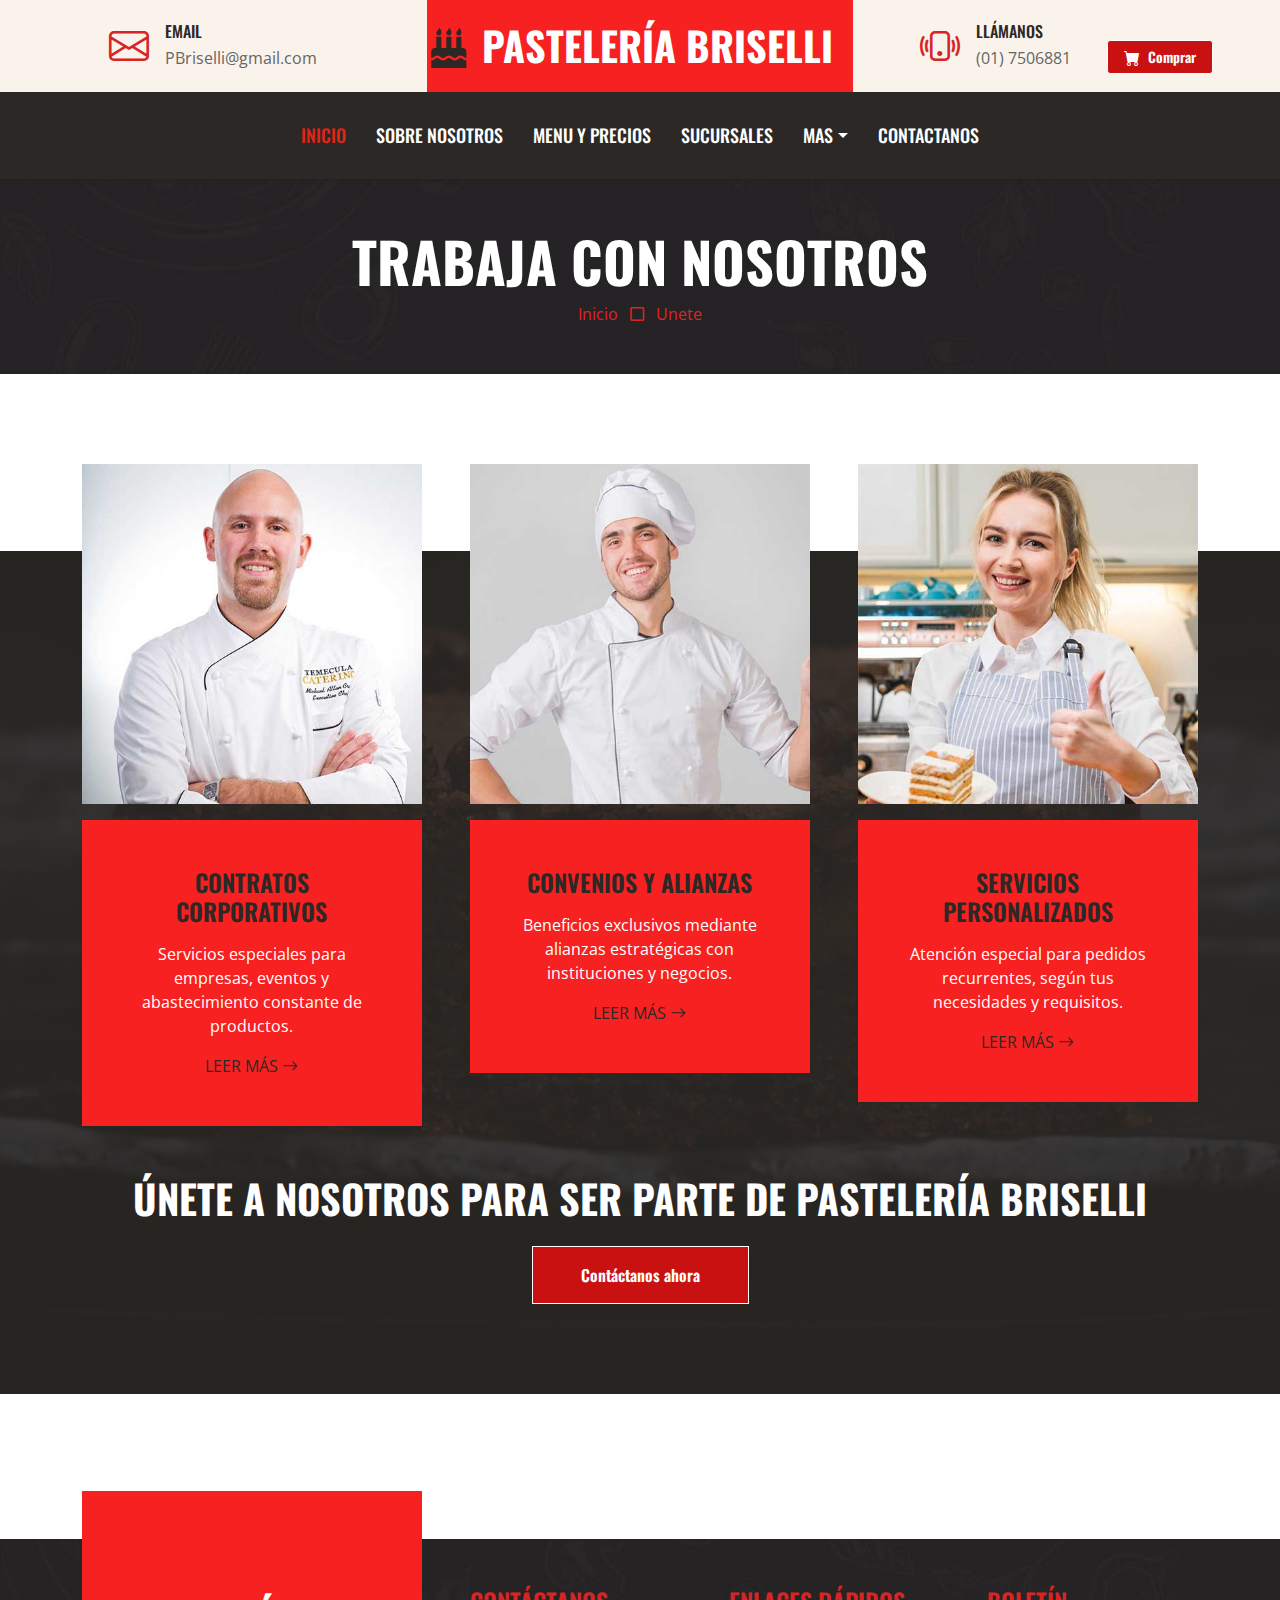
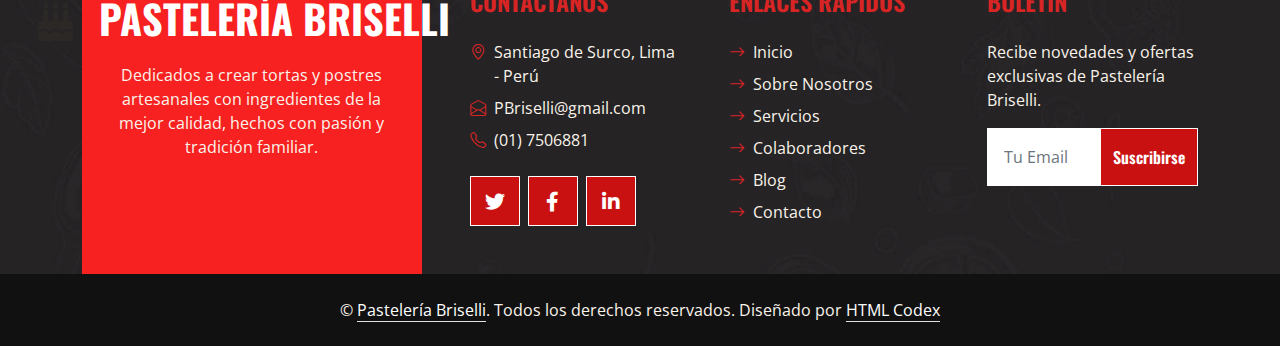
<file: service.html>
<!DOCTYPE html>
<html lang="es">

<head>
    <meta charset="utf-8">
    <title>Pastelería Briselli - Delicias Artesanales</title>
    <meta content="width=device-width, initial-scale=1.0" name="viewport">
    <meta content="Pastelería, Tortas, Postres" name="keywords">
    <meta content="Pastelería Briselli - Tortas, postres y dulces artesanales" name="description">

    <!-- Favicon -->
    <link href="img/favicon.ico" rel="icon">

    <!-- Google Web Fonts -->
    <link rel="preconnect" href="https://fonts.googleapis.com">
    <link rel="preconnect" href="https://fonts.gstatic.com" crossorigin>
    <link href="https://fonts.googleapis.com/css2?family=Open+Sans:wght@400;600&family=Oswald:wght@500;600;700&family=Pacifico&display=swap" rel="stylesheet"> 

    <!-- Icon Font Stylesheet -->
    <link href="https://cdnjs.cloudflare.com/ajax/libs/font-awesome/5.10.0/css/all.min.css" rel="stylesheet">
    <link href="https://cdn.jsdelivr.net/npm/bootstrap-icons@1.4.1/font/bootstrap-icons.css" rel="stylesheet">

    <!-- Libraries Stylesheet -->
    <link href="lib/owlcarousel/assets/owl.carousel.min.css" rel="stylesheet">

    <!-- Customized Bootstrap Stylesheet -->
    <link href="css/bootstrap.min.css" rel="stylesheet">

    <!-- Template Stylesheet -->
    <link href="css/style.css" rel="stylesheet">
</head>

<body>
<!-- Topbar Start -->
<div class="container-fluid px-0 d-none d-lg-block">
    <div class="row gx-0">
        <div class="col-lg-4 text-center bg-secondary py-3">
            <div class="d-inline-flex align-items-center justify-content-center">
                <i class="bi bi-envelope fs-1 text-primary me-3"></i>
                <div class="text-start">
                    <h6 class="text-uppercase mb-1">Email</h6>
                    <span>PBriselli@gmail.com</span>
                </div>
            </div>
        </div>

        <div class="col-lg-4 text-center bg-primary border-inner py-3">
            <div class="d-inline-flex align-items-center justify-content-center">
                <a href="index.html" class="navbar-brand">
                    <h1 class="m-0 text-uppercase text-white">
                        <i class="fa fa-birthday-cake fs-1 text-dark me-3"></i>Pastelería Briselli
                    </h1>
                </a>
            </div>
        </div>

        <div class="col-lg-4 text-center bg-secondary py-3">
            <div class="d-inline-flex align-items-center justify-content-center me-3">
                <i class="bi bi-phone-vibrate fs-1 text-primary me-3"></i>
                <div class="text-start">
                    <h6 class="text-uppercase mb-1">Llámanos</h6>
                    <span>(01) 7506881</span>
                </div>
            </div>

<!-- Botón Comprar compacto -->
<a href="menu.html" class="btn btn-primary btn-sm border-inner ms-3 d-inline-flex align-items-center px-3 py-1">
    <i class="bi bi-cart-fill me-2" style="font-size: 1rem;"></i>
    Comprar
</a>

        </div>
    </div>
</div>
<!-- Topbar End -->


    <!-- Navbar Start -->
    <nav class="navbar navbar-expand-lg bg-dark navbar-dark shadow-sm py-3 py-lg-0 px-3 px-lg-0">
<a href="index.html" class="navbar-brand d-flex align-items-center gap-2 d-block d-lg-none">
    <img src="img/PORTADA.jpg" alt="Portada Briselli" class="navbar-logo">
    <span class="navbar-logo-text">Briselli</span>
</a>

        <button class="navbar-toggler" type="button" data-bs-toggle="collapse" data-bs-target="#navbarCollapse">
            <span class="navbar-toggler-icon"></span>
        </button>
        <div class="collapse navbar-collapse" id="navbarCollapse">
            <div class="navbar-nav ms-auto mx-lg-auto py-0">
                <a href="index.html" class="nav-item nav-link active">Inicio</a>
                <a href="about.html" class="nav-item nav-link">Sobre nosotros</a>
                <a href="menu.html" class="nav-item nav-link">Menu y precios</a>
                <a href="team.html" class="nav-item nav-link">Sucursales</a>
                <div class="nav-item dropdown">
                    <a href="#" class="nav-link dropdown-toggle" data-bs-toggle="dropdown">Mas</a>
                    <div class="dropdown-menu m-0">
                        <a href="service.html" class="dropdown-item">Trabaja Con nosotros</a>
                        <a href="testimonial.html" class="dropdown-item">Testimonios</a>
                        <a href="Patrocinadores.html" class="dropdown-item">Patrocinadores</a>
                    </div>
                </div>
                <a href="contact.html" class="nav-item nav-link">Contactanos</a>
            </div>
        </div>
    </nav>
    <!-- Navbar End -->


    <!-- Page Header Start -->
    <div class="container-fluid bg-dark bg-img p-5 mb-5">
        <div class="row">
            <div class="col-12 text-center">
                <h1 class="display-4 text-uppercase text-white">Trabaja con nosotros</h1>
                <a href="">Inicio</a>
                <i class="far fa-square text-primary px-2"></i>
                <a href="">Unete</a>
            </div>
        </div>
    </div>
    <!-- Page Header End -->


<!-- Service Start -->
<div class="container-fluid service position-relative px-5" style="margin-top: 90px;">
    <div class="container">

        <div class="row g-5">

            <!-- Contrato 1 -->
            <div class="col-lg-4 col-md-6">
                <div class="team-item">
                    <div class="position-relative overflow-hidden">
                        <img class="img-fluid w-100" src="img/team-1.jpg" alt="Contrato Corporativo">
                    </div>
                </div>

                <div class="bg-primary border-inner text-center text-white p-5 mt-3">
                    <h4 class="text-uppercase mb-3">Contratos Corporativos</h4>
                    <p>Servicios especiales para empresas, eventos y abastecimiento constante de productos.</p>
                    <a class="text-uppercase text-dark" href="">Leer más <i class="bi bi-arrow-right"></i></a>
                </div>
            </div>

            <!-- Contrato 2 -->
            <div class="col-lg-4 col-md-6">
                <div class="team-item">
                    <div class="position-relative overflow-hidden">
                        <img class="img-fluid w-100" src="img/team-2.jpg" alt="Convenios y Alianzas">
                    </div>
                </div>

                <div class="bg-primary border-inner text-center text-white p-5 mt-3">
                    <h4 class="text-uppercase mb-3">Convenios y Alianzas</h4>
                    <p>Beneficios exclusivos mediante alianzas estratégicas con instituciones y negocios.</p>
                    <a class="text-uppercase text-dark" href="">Leer más <i class="bi bi-arrow-right"></i></a>
                </div>
            </div>

            <!-- Contrato 3 -->
            <div class="col-lg-4 col-md-6">
                <div class="team-item">
                    <div class="position-relative overflow-hidden">
                        <img class="img-fluid w-100" src="img/team-3.jpg" alt="Servicio Personalizado">
                    </div>
                </div>

                <div class="bg-primary border-inner text-center text-white p-5 mt-3">
                    <h4 class="text-uppercase mb-3">Servicios Personalizados</h4>
                    <p>Atención especial para pedidos recurrentes, según tus necesidades y requisitos.</p>
                    <a class="text-uppercase text-dark" href="">Leer más <i class="bi bi-arrow-right"></i></a>
                </div>
            </div>

            <!-- Final -->
            <div class="col-lg-12 col-md-6 text-center">
                <h1 class="text-uppercase text-light mb-4">Únete a nosotros para ser parte de Pastelería Briselli</h1>
                <a href="https://www.facebook.com/PasteleriaFinaBriselli" class="btn btn-primary border-inner py-3 px-5">Contáctanos ahora</a>
            </div>

        </div>

    </div>
</div>
<!-- Service End -->




    <!-- Footer Start -->
    <div class="container-fluid bg-dark bg-img text-secondary" style="margin-top: 235px">
        <div class="container">
            <div class="row gx-5">
                <div class="col-lg-4 col-md-6 mt-lg-n5">
                    <div class="d-flex flex-column align-items-center justify-content-center text-center h-100 bg-primary border-inner p-4">
                        <a href="index.html" class="navbar-brand">
                            <h1 class="m-0 text-uppercase text-white">
                                <i class="fa fa-birthday-cake fs-1 text-dark me-3"></i>
                                Pastelería Briselli
                            </h1>
                        </a>
                        <p class="mt-3">Dedicados a crear tortas y postres artesanales con ingredientes de la mejor calidad, hechos con pasión y tradición familiar.</p>
                    </div>
                </div>
                <div class="col-lg-8 col-md-6">
                    <div class="row gx-5">
                        <div class="col-lg-4 col-md-12 pt-5 mb-5">
                            <h4 class="text-primary text-uppercase mb-4">Contáctanos</h4>
                            <div class="d-flex mb-2">
                                <i class="bi bi-geo-alt text-primary me-2"></i>
                                <p class="mb-0">Santiago de Surco, Lima - Perú</p>
                            </div>
                            <div class="d-flex mb-2">
                                <i class="bi bi-envelope-open text-primary me-2"></i>
                                <p class="mb-0">PBriselli@gmail.com</p>
                            </div>
                            <div class="d-flex mb-2">
                                <i class="bi bi-telephone text-primary me-2"></i>
                                <p class="mb-0">(01) 7506881</p>
                            </div>
                            <div class="d-flex mt-4">
                                <a class="btn btn-lg btn-primary btn-lg-square border-inner rounded-0 me-2" href="#"><i class="fab fa-twitter fw-normal"></i></a>
                                <a class="btn btn-lg btn-primary btn-lg-square border-inner rounded-0 me-2" href="#"><i class="fab fa-facebook-f fw-normal"></i></a>
                                <a class="btn btn-lg btn-primary btn-lg-square border-inner rounded-0 me-2" href="#"><i class="fab fa-linkedin-in fw-normal"></i></a>
                            </div>
                        </div>
                        <div class="col-lg-4 col-md-12 pt-0 pt-lg-5 mb-5">
                            <h4 class="text-primary text-uppercase mb-4">Enlaces Rápidos</h4>
                            <div class="d-flex flex-column justify-content-start">
                                <a class="text-secondary mb-2" href="#"><i class="bi bi-arrow-right text-primary me-2"></i>Inicio</a>
                                <a class="text-secondary mb-2" href="#"><i class="bi bi-arrow-right text-primary me-2"></i>Sobre Nosotros</a>
                                <a class="text-secondary mb-2" href="#"><i class="bi bi-arrow-right text-primary me-2"></i>Servicios</a>
                                <a class="text-secondary mb-2" href="#"><i class="bi bi-arrow-right text-primary me-2"></i>Colaboradores</a>
                                <a class="text-secondary mb-2" href="#"><i class="bi bi-arrow-right text-primary me-2"></i>Blog</a>
                                <a class="text-secondary" href="#"><i class="bi bi-arrow-right text-primary me-2"></i>Contacto</a>
                            </div>
                        </div>
                        <div class="col-lg-4 col-md-12 pt-0 pt-lg-5 mb-5">
                            <h4 class="text-primary text-uppercase mb-4">Boletín</h4>
                            <p>Recibe novedades y ofertas exclusivas de Pastelería Briselli.</p>
                            <form action="">
                                <div class="input-group">
                                    <input type="text" class="form-control border-white p-3" placeholder="Tu Email">
                                    <button class="btn btn-primary">Suscribirse</button>
                                </div>
                            </form>
                        </div>
                    </div>
                </div>
            </div>
        </div>
    </div>

    <div class="container-fluid text-secondary py-4" style="background: #111111;">
        <div class="container text-center">
            <p class="mb-0">&copy; <a class="text-white border-bottom" href="#">Pastelería Briselli</a>. Todos los derechos reservados.
            Diseñado por <a class="text-white border-bottom" href="https://htmlcodex.com">HTML Codex</a></p>
        </div>
    </div>
    <!-- Footer End -->


    <!-- Back to Top -->
    <a href="#" class="btn btn-primary border-inner py-3 fs-4 back-to-top"><i class="bi bi-arrow-up"></i></a>


    <!-- JavaScript Libraries -->
    <script src="https://code.jquery.com/jquery-3.4.1.min.js"></script>
    <script src="https://cdn.jsdelivr.net/npm/bootstrap@5.0.0/dist/js/bootstrap.bundle.min.js"></script>
    <script src="lib/easing/easing.min.js"></script>
    <script src="lib/waypoints/waypoints.min.js"></script>
    <script src="lib/counterup/counterup.min.js"></script>
    <script src="lib/owlcarousel/owl.carousel.min.js"></script>

    <!-- Template Javascript -->
    <script src="js/main.js"></script>
</body>

</html>
</file>
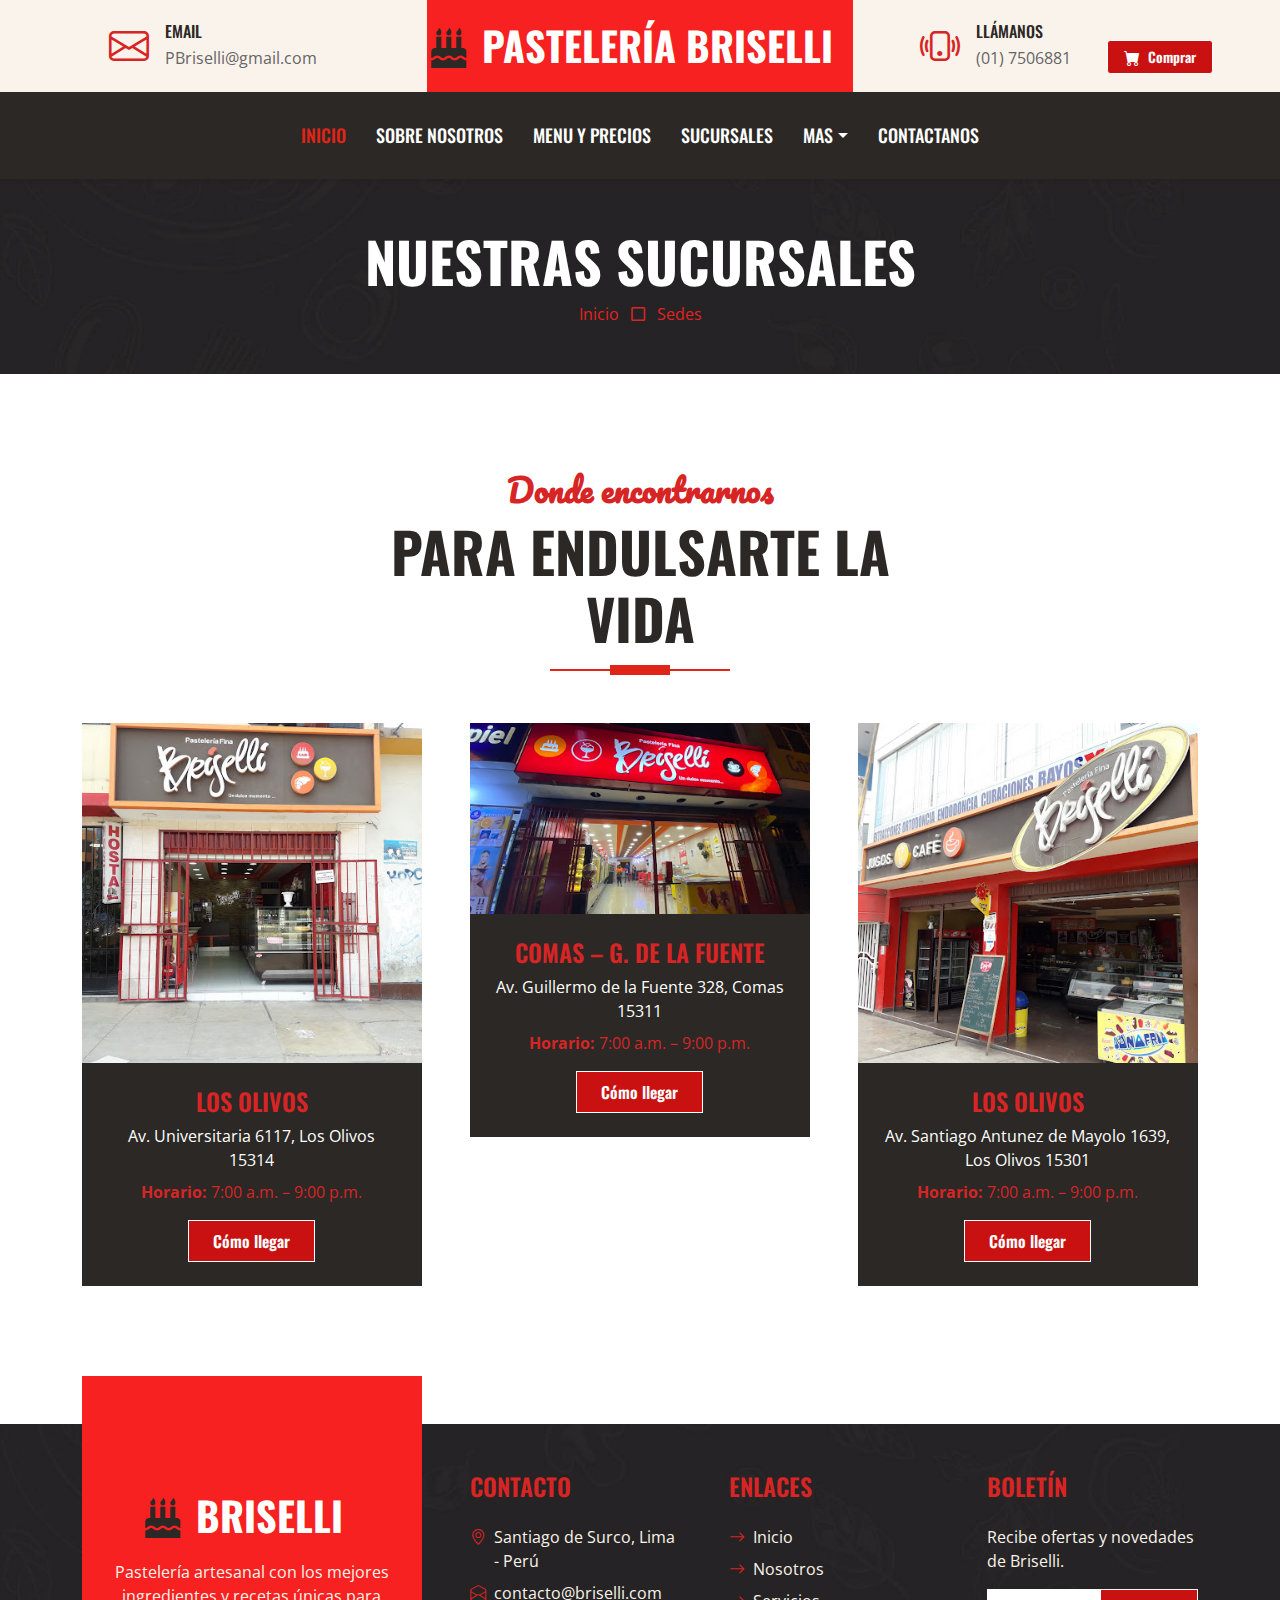
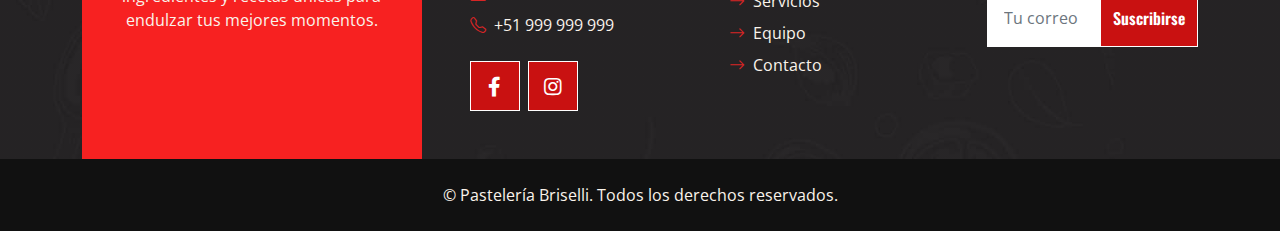
<file: team.html>
<!DOCTYPE html>
<html lang="es">

<head>
    <meta charset="utf-8">
    <title>Pastelería Briselli - Repostería Fina</title>
    <meta content="width=device-width, initial-scale=1.0" name="viewport">
    <meta content="Pastelería Briselli" name="keywords">
    <meta content="Pastelería Briselli" name="description">

    <!-- Favicon -->
    <link href="img/favicon.ico" rel="icon">

    <!-- Google Web Fonts -->
    <link rel="preconnect" href="https://fonts.googleapis.com">
    <link rel="preconnect" href="https://fonts.gstatic.com" crossorigin>
    <link href="https://fonts.googleapis.com/css2?family=Open+Sans:wght@400;600&family=Oswald:wght@500;600;700&family=Pacifico&display=swap" rel="stylesheet">

    <!-- Icon Font Stylesheet -->
    <link href="https://cdnjs.cloudflare.com/ajax/libs/font-awesome/5.10.0/css/all.min.css" rel="stylesheet">
    <link href="https://cdn.jsdelivr.net/npm/bootstrap-icons@1.4.1/font/bootstrap-icons.css" rel="stylesheet">

    <!-- Libraries Stylesheet -->
    <link href="lib/owlcarousel/assets/owl.carousel.min.css" rel="stylesheet">

    <!-- Customized Bootstrap Stylesheet -->
    <link href="css/bootstrap.min.css" rel="stylesheet">

    <!-- Template Stylesheet -->
    <link href="css/style.css" rel="stylesheet">
</head>

<body>
<!-- Topbar Start -->
<div class="container-fluid px-0 d-none d-lg-block">
    <div class="row gx-0">
        <div class="col-lg-4 text-center bg-secondary py-3">
            <div class="d-inline-flex align-items-center justify-content-center">
                <i class="bi bi-envelope fs-1 text-primary me-3"></i>
                <div class="text-start">
                    <h6 class="text-uppercase mb-1">Email</h6>
                    <span>PBriselli@gmail.com</span>
                </div>
            </div>
        </div>

        <div class="col-lg-4 text-center bg-primary border-inner py-3">
            <div class="d-inline-flex align-items-center justify-content-center">
                <a href="index.html" class="navbar-brand">
                    <h1 class="m-0 text-uppercase text-white">
                        <i class="fa fa-birthday-cake fs-1 text-dark me-3"></i>Pastelería Briselli
                    </h1>
                </a>
            </div>
        </div>

        <div class="col-lg-4 text-center bg-secondary py-3">
            <div class="d-inline-flex align-items-center justify-content-center me-3">
                <i class="bi bi-phone-vibrate fs-1 text-primary me-3"></i>
                <div class="text-start">
                    <h6 class="text-uppercase mb-1">Llámanos</h6>
                    <span>(01) 7506881</span>
                </div>
            </div>

<!-- Botón Comprar compacto -->
<a href="menu.html" class="btn btn-primary btn-sm border-inner ms-3 d-inline-flex align-items-center px-3 py-1">
    <i class="bi bi-cart-fill me-2" style="font-size: 1rem;"></i>
    Comprar
</a>

        </div>
    </div>
</div>
<!-- Topbar End -->


    <!-- Navbar Start -->
    <nav class="navbar navbar-expand-lg bg-dark navbar-dark shadow-sm py-3 py-lg-0 px-3 px-lg-0">
        <a href="index.html" class="navbar-brand d-block d-lg-none">
            <h1 class="m-0 text-uppercase text-white"><i class="fa fa-birthday-cake fs-1 text-primary me-3"></i>Briselli</h1>
        </a>
        <button class="navbar-toggler" type="button" data-bs-toggle="collapse" data-bs-target="#navbarCollapse">
            <span class="navbar-toggler-icon"></span>
        </button>
        <div class="collapse navbar-collapse" id="navbarCollapse">
            <div class="navbar-nav ms-auto mx-lg-auto py-0">
                <a href="index.html" class="nav-item nav-link active">Inicio</a>
                <a href="about.html" class="nav-item nav-link">Sobre nosotros</a>
                <a href="menu.html" class="nav-item nav-link">Menu y precios</a>
                <a href="team.html" class="nav-item nav-link">Sucursales</a>
                <div class="nav-item dropdown">
                    <a href="#" class="nav-link dropdown-toggle" data-bs-toggle="dropdown">Mas</a>
                    <div class="dropdown-menu m-0">
                        <a href="service.html" class="dropdown-item">Trabaja Con nosotros</a>
                        <a href="testimonial.html" class="dropdown-item">Testimonios</a>
                        <a href="Patrocinadores.html" class="dropdown-item">Patrocinadores</a>
                    </div>
                </div>
                <a href="contact.html" class="nav-item nav-link">Contactanos</a>
            </div>
        </div>
    </nav>
    <!-- Navbar End -->


    <!-- Page Header Start -->
    <div class="container-fluid bg-dark bg-img p-5 mb-5">
        <div class="row">
            <div class="col-12 text-center">
                <h1 class="display-4 text-uppercase text-white">Nuestras sucursales</h1>
                <a href="">Inicio</a>
                <i class="far fa-square text-primary px-2"></i>
                <a href="">Sedes</a>
            </div>
        </div>
    </div>
    <!-- Page Header End -->


    <!-- Team Start -->
    <div class="container-fluid py-5">
        <div class="container">
            <div class="section-title position-relative text-center mx-auto mb-5 pb-3" style="max-width: 600px;">
                <h2 class="text-primary font-secondary">Donde encontrarnos</h2>
                <h1 class="display-4 text-uppercase">Para endulsarte la vida</h1>
            </div>
            <div class="row g-5">

<!-- SEDE 1 - LOS OLIVOS -->
<div class="col-lg-4 col-md-6">
    <div class="team-item">
        <div class="position-relative overflow-hidden">
            <img class="img-fluid w-100" src="img/sede1.jpg" alt="Sede Los Olivos">
            <div class="team-overlay w-100 h-100 position-absolute 
                        top-50 start-50 translate-middle d-flex 
                        align-items-center justify-content-center">
                <div class="d-flex align-items-center">
                    <a class="btn btn-lg btn-primary btn-lg-square border-inner rounded-0 mx-1"
                       href="https://maps.app.goo.gl/6EYnEGsXMgeFZhaV7" target="_blank">
                        <i class="fas fa-map-marker-alt"></i>
                    </a>
                </div>
            </div>
        </div>

        <div class="bg-dark border-inner text-center p-4">
            <h4 class="text-uppercase text-primary">Los Olivos</h4>
            <p class="text-white m-0">Av. Universitaria 6117, Los Olivos 15314</p>
            <p class="text-primary m-0 mt-2"><strong>Horario:</strong> 7:00 a.m. – 9:00 p.m.</p>

            <a href="https://maps.app.goo.gl/6EYnEGsXMgeFZhaV7" target="_blank"
               class="btn btn-primary border-inner mt-3 px-4 py-2">
               Cómo llegar
            </a>
        </div>
    </div>
</div>


<!-- SEDE 2 - COMAS (Guillermo de la Fuente) -->
<div class="col-lg-4 col-md-6">
    <div class="team-item">
        <div class="position-relative overflow-hidden">
            <img class="img-fluid w-100" src="img/sede2.jpg" alt="Sede Comas Guillermo de la Fuente">
            <div class="team-overlay w-100 h-100 position-absolute 
                        top-50 start-50 translate-middle d-flex 
                        align-items-center justify-content-center">
                <div class="d-flex align-items-center">
                    <a class="btn btn-lg btn-primary btn-lg-square border-inner rounded-0 mx-1"
                       href="https://maps.app.goo.gl/knCJHqrHxf3hDojM6" target="_blank">
                        <i class="fas fa-map-marker-alt"></i>
                    </a>
                </div>
            </div>
        </div>

        <div class="bg-dark border-inner text-center p-4">
            <h4 class="text-uppercase text-primary">Comas – G. de la Fuente</h4>
            <p class="text-white m-0">Av. Guillermo de la Fuente 328, Comas 15311</p>
            <p class="text-primary m-0 mt-2"><strong>Horario:</strong> 7:00 a.m. – 9:00 p.m.</p>

            <a href="https://maps.app.goo.gl/knCJHqrHxf3hDojM6" target="_blank"
               class="btn btn-primary border-inner mt-3 px-4 py-2">
               Cómo llegar
            </a>
        </div>
    </div>
</div>


<!-- SEDE 3 - COMAS (México) -->
<div class="col-lg-4 col-md-6">
    <div class="team-item">
        <div class="position-relative overflow-hidden">
            <img class="img-fluid w-100" src="img/sede3.jpg" alt="Sede Comas México">
            <div class="team-overlay w-100 h-100 position-absolute 
                        top-50 start-50 translate-middle d-flex 
                        align-items-center justify-content-center">
                <div class="d-flex align-items-center">
                    <a class="btn btn-lg btn-primary btn-lg-square border-inner rounded-0 mx-1"
                       href="https://maps.app.goo.gl/VCz6UE5ANajjaAS16" target="_blank">
                        <i class="fas fa-map-marker-alt"></i>
                    </a>
                </div>
            </div>
        </div>

        <div class="bg-dark border-inner text-center p-4">
            <h4 class="text-uppercase text-primary">Los Olivos</h4>
            <p class="text-white m-0">Av. Santiago Antunez de Mayolo 1639, Los Olivos 15301</p>
            <p class="text-primary m-0 mt-2"><strong>Horario:</strong> 7:00 a.m. – 9:00 p.m.</p>

            <a href="https://maps.app.goo.gl/VCz6UE5ANajjaAS16" target="_blank"
               class="btn btn-primary border-inner mt-3 px-4 py-2">
               Cómo llegar
            </a>
        </div>
    </div>
</div>


            </div>
        </div>
    </div>
    <!-- Team End -->


    <!-- Footer Start -->
    <div class="container-fluid bg-dark bg-img text-secondary" style="margin-top: 90px">
        <div class="container">
            <div class="row gx-5">
                <div class="col-lg-4 col-md-6 mt-lg-n5">
                    <div class="d-flex flex-column align-items-center justify-content-center text-center h-100 bg-primary border-inner p-4">
                        <a href="index.html" class="navbar-brand">
                            <h1 class="m-0 text-uppercase text-white"><i class="fa fa-birthday-cake fs-1 text-dark me-3"></i>Briselli</h1>
                        </a>
                        <p class="mt-3">Pastelería artesanal con los mejores ingredientes y recetas únicas para endulzar tus mejores momentos.</p>
                    </div>
                </div>
                <div class="col-lg-8 col-md-6">
                    <div class="row gx-5">
                        <div class="col-lg-4 col-md-12 pt-5 mb-5">
                            <h4 class="text-primary text-uppercase mb-4">Contacto</h4>
                            <div class="d-flex mb-2">
                                <i class="bi bi-geo-alt text-primary me-2"></i>
                                <p class="mb-0">Santiago de Surco, Lima - Perú</p>
                            </div>
                            <div class="d-flex mb-2">
                                <i class="bi bi-envelope-open text-primary me-2"></i>
                                <p class="mb-0">contacto@briselli.com</p>
                            </div>
                            <div class="d-flex mb-2">
                                <i class="bi bi-telephone text-primary me-2"></i>
                                <p class="mb-0">+51 999 999 999</p>
                            </div>
                            <div class="d-flex mt-4">
                                <a class="btn btn-lg btn-primary btn-lg-square border-inner rounded-0 me-2" href="#"><i class="fab fa-facebook-f"></i></a>
                                <a class="btn btn-lg btn-primary btn-lg-square border-inner rounded-0 me-2" href="#"><i class="fab fa-instagram"></i></a>
                            </div>
                        </div>
                        <div class="col-lg-4 col-md-12 pt-0 pt-lg-5 mb-5">
                            <h4 class="text-primary text-uppercase mb-4">Enlaces</h4>
                            <div class="d-flex flex-column justify-content-start">
                                <a class="text-secondary mb-2" href="index.html"><i class="bi bi-arrow-right text-primary me-2"></i>Inicio</a>
                                <a class="text-secondary mb-2" href="about.html"><i class="bi bi-arrow-right text-primary me-2"></i>Nosotros</a>
                                <a class="text-secondary mb-2" href="service.html"><i class="bi bi-arrow-right text-primary me-2"></i>Servicios</a>
                                <a class="text-secondary mb-2" href="team.html"><i class="bi bi-arrow-right text-primary me-2"></i>Equipo</a>
                                <a class="text-secondary" href="contact.html"><i class="bi bi-arrow-right text-primary me-2"></i>Contacto</a>
                            </div>
                        </div>
                        <div class="col-lg-4 col-md-12 pt-0 pt-lg-5 mb-5">
                            <h4 class="text-primary text-uppercase mb-4">Boletín</h4>
                            <p>Recibe ofertas y novedades de Briselli.</p>
                            <form action="">
                                <div class="input-group">
                                    <input type="text" class="form-control border-white p-3" placeholder="Tu correo">
                                    <button class="btn btn-primary">Suscribirse</button>
                                </div>
                            </form>
                        </div>
                    </div>
                </div>
            </div>
        </div>
    </div>

    <!-- Final -->
    <div class="container-fluid text-secondary py-4" style="background: #111111;">
        <div class="container text-center">
            <p class="mb-0">&copy; Pastelería Briselli. Todos los derechos reservados.</p>
        </div>
    </div>

    <!-- Back to Top -->
    <a href="#" class="btn btn-primary border-inner py-3 fs-4 back-to-top"><i class="bi bi-arrow-up"></i></a>

    <!-- Scripts -->
    <script src="https://code.jquery.com/jquery-3.4.1.min.js"></script>
    <script src="https://cdn.jsdelivr.net/npm/bootstrap@5.0.0/dist/js/bootstrap.bundle.min.js"></script>
    <script src="lib/easing/easing.min.js"></script>
    <script src="lib/waypoints/waypoints.min.js"></script>
    <script src="lib/counterup/counterup.min.js"></script>
    <script src="lib/owlcarousel/owl.carousel.min.js"></script>
    <script src="js/main.js"></script>

</body>
</html>
</file>
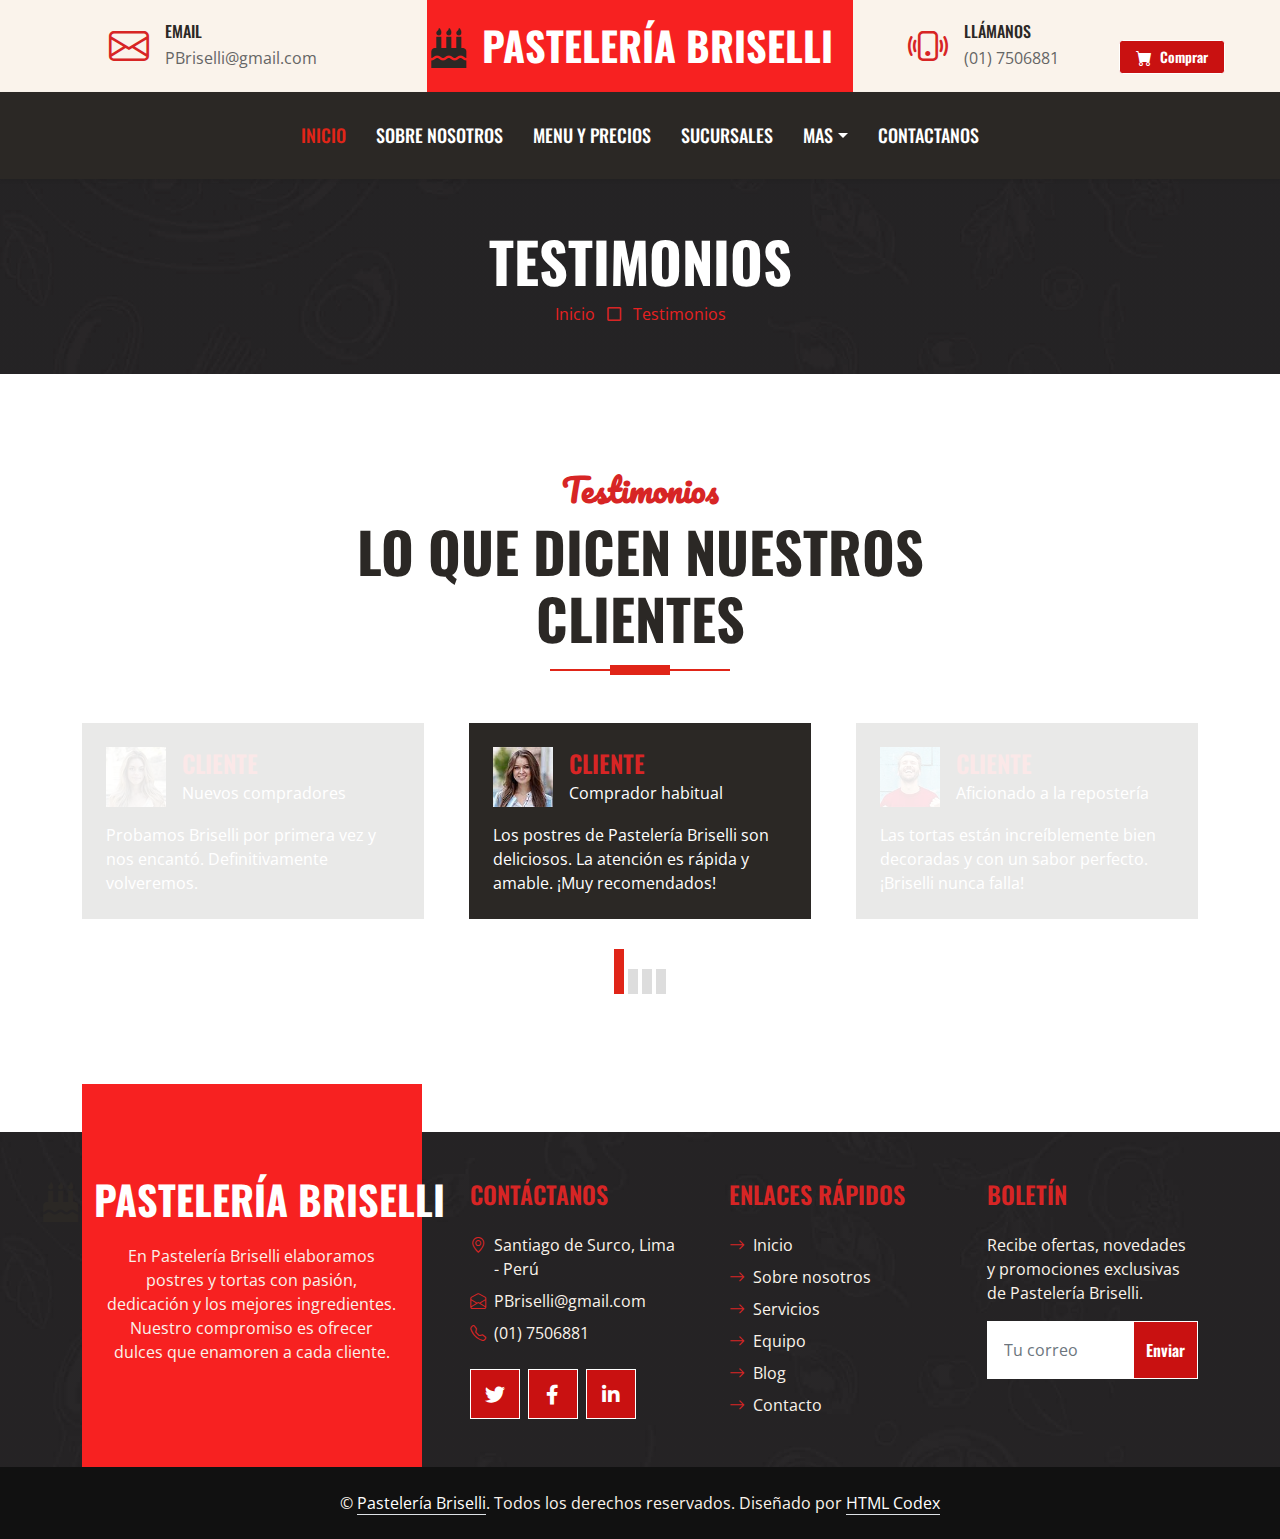
<file: testimonial.html>
<!DOCTYPE html>
<html lang="es">

<head>
    <meta charset="utf-8">
    <title>Pastelería Briselli - Dulces y Tortas</title>
    <meta content="width=device-width, initial-scale=1.0" name="viewport">
    <meta content="Pastelería Briselli" name="keywords">
    <meta content="Pastelería Briselli" name="description">

    <!-- Favicon -->
    <link href="img/favicon.ico" rel="icon">

    <!-- Google Web Fonts -->
    <link rel="preconnect" href="https://fonts.googleapis.com">
    <link rel="preconnect" href="https://fonts.gstatic.com" crossorigin>
    <link href="https://fonts.googleapis.com/css2?family=Open+Sans:wght@400;600&family=Oswald:wght@500;600;700&family=Pacifico&display=swap" rel="stylesheet"> 

    <!-- Icon Font Stylesheet -->
    <link href="https://cdnjs.cloudflare.com/ajax/libs/font-awesome/5.10.0/css/all.min.css" rel="stylesheet">
    <link href="https://cdn.jsdelivr.net/npm/bootstrap-icons@1.4.1/font/bootstrap-icons.css" rel="stylesheet">

    <!-- Libraries Stylesheet -->
    <link href="lib/owlcarousel/assets/owl.carousel.min.css" rel="stylesheet">

    <!-- Customized Bootstrap Stylesheet -->
    <link href="css/bootstrap.min.css" rel="stylesheet">

    <!-- Template Stylesheet -->
    <link href="css/style.css" rel="stylesheet">
</head>

<body>
<!-- Topbar Start -->
<div class="container-fluid px-0 d-none d-lg-block">
    <div class="row gx-0">
        
        <!-- Email -->
        <div class="col-lg-4 text-center bg-secondary py-3">
            <div class="d-inline-flex align-items-center justify-content-center">
                <i class="bi bi-envelope fs-1 text-primary me-3"></i>
                <div class="text-start">
                    <h6 class="text-uppercase mb-1">Email</h6>
                    <span>PBriselli@gmail.com</span>
                </div>
            </div>
        </div>

        <!-- Logo -->
        <div class="col-lg-4 text-center bg-primary border-inner py-3">
            <div class="d-inline-flex align-items-center justify-content-center">
                <a href="index.html" class="navbar-brand">
                    <h1 class="m-0 text-uppercase text-white">
                        <i class="fa fa-birthday-cake fs-1 text-dark me-3"></i>Pastelería Briselli
                    </h1>
                </a>
            </div>
        </div>

        <!-- Teléfono + Botón Comprar -->
        <div class="col-lg-4 text-center bg-secondary py-3">
            <div class="d-inline-flex align-items-center justify-content-center me-3">
                <i class="bi bi-phone-vibrate fs-1 text-primary me-3"></i>
                <div class="text-start me-4">
                    <h6 class="text-uppercase mb-1">Llámanos</h6>
                    <span>(01) 7506881</span>
                </div>
            </div>

            <!-- Botón Comprar -->
            <a href="menu.html" class="btn btn-primary btn-sm border-inner ms-3 d-inline-flex align-items-center px-3 py-1">
    <i class="bi bi-cart-fill me-2" style="font-size: 1rem;"></i>
    Comprar
</a>
        </div>

    </div>
</div>
<!-- Topbar End -->



    <!-- Navbar Start -->
    <nav class="navbar navbar-expand-lg bg-dark navbar-dark shadow-sm py-3 py-lg-0 px-3 px-lg-0">
<a href="index.html" class="navbar-brand d-flex align-items-center gap-2 d-block d-lg-none">
    <img src="img/PORTADA.jpg" alt="Portada Briselli" class="navbar-logo">
    <span class="navbar-logo-text">Briselli</span>
</a>

        <button class="navbar-toggler" type="button" data-bs-toggle="collapse" data-bs-target="#navbarCollapse">
            <span class="navbar-toggler-icon"></span>
        </button>
        <div class="collapse navbar-collapse" id="navbarCollapse">
            <div class="navbar-nav ms-auto mx-lg-auto py-0">
                <a href="index.html" class="nav-item nav-link active">Inicio</a>
                <a href="about.html" class="nav-item nav-link">Sobre nosotros</a>
                <a href="menu.html" class="nav-item nav-link">Menu y precios</a>
                <a href="team.html" class="nav-item nav-link">Sucursales</a>
                <div class="nav-item dropdown">
                    <a href="#" class="nav-link dropdown-toggle" data-bs-toggle="dropdown">Mas</a>
                    <div class="dropdown-menu m-0">
                        <a href="service.html" class="dropdown-item">Trabaja Con nosotros</a>
                        <a href="testimonial.html" class="dropdown-item">Testimonios</a>
                        <a href="Patrocinadores.html" class="dropdown-item">Patrocinadores</a>
                    </div>
                </div>
                <a href="contact.html" class="nav-item nav-link">Contactanos</a>
            </div>
        </div>
    </nav>
    <!-- Navbar End -->


    <!-- Page Header Start -->
    <div class="container-fluid bg-dark bg-img p-5 mb-5">
        <div class="row">
            <div class="col-12 text-center">
                <h1 class="display-4 text-uppercase text-white">Testimonios</h1>
                <a href="">Inicio</a>
                <i class="far fa-square text-primary px-2"></i>
                <a href="">Testimonios</a>
            </div>
        </div>
    </div>
    <!-- Page Header End -->


    <!-- Testimonial Start -->
    <div class="container-fluid py-5">
        <div class="container">
            <div class="section-title position-relative text-center mx-auto mb-5 pb-3" style="max-width: 600px;">
                <h2 class="text-primary font-secondary">Testimonios</h2>
                <h1 class="display-4 text-uppercase">Lo que dicen nuestros clientes</h1>
            </div>
            <div class="owl-carousel testimonial-carousel">

                <div class="testimonial-item bg-dark text-white border-inner p-4">
                    <div class="d-flex align-items-center mb-3">
                        <img class="img-fluid flex-shrink-0" src="img/testimonial-1.jpg" style="width: 60px; height: 60px;">
                        <div class="ps-3">
                            <h4 class="text-primary text-uppercase mb-1">Cliente</h4>
                            <span>Comprador habitual</span>
                        </div>
                    </div>
                    <p class="mb-0">Los postres de Pastelería Briselli son deliciosos. La atención es rápida y amable. ¡Muy recomendados!</p>
                </div>

                <div class="testimonial-item bg-dark text-white border-inner p-4">
                    <div class="d-flex align-items-center mb-3">
                        <img class="img-fluid flex-shrink-0" src="img/testimonial-2.jpg" style="width: 60px; height: 60px;">
                        <div class="ps-3">
                            <h4 class="text-primary text-uppercase mb-1">Cliente</h4>
                            <span>Aficionado a la repostería</span>
                        </div>
                    </div>
                    <p class="mb-0">Las tortas están increíblemente bien decoradas y con un sabor perfecto. ¡Briselli nunca falla!</p>
                </div>

                <div class="testimonial-item bg-dark text-white border-inner p-4">
                    <div class="d-flex align-items-center mb-3">
                        <img class="img-fluid flex-shrink-0" src="img/testimonial-3.jpg" style="width: 60px; height: 60px;">
                        <div class="ps-3">
                            <h4 class="text-primary text-uppercase mb-1">Cliente</h4>
                            <span>Eventos</span>
                        </div>
                    </div>
                    <p class="mb-0">Encargamos varias tortas para un evento y quedaron encantados. Gran calidad y presentación.</p>
                </div>

                <div class="testimonial-item bg-dark text-white border-inner p-4">
                    <div class="d-flex align-items-center mb-3">
                        <img class="img-fluid flex-shrink-0" src="img/testimonial-4.jpg" style="width: 60px; height: 60px;">
                        <div class="ps-3">
                            <h4 class="text-primary text-uppercase mb-1">Cliente</h4>
                            <span>Nuevos compradores</span>
                        </div>
                    </div>
                    <p class="mb-0">Probamos Briselli por primera vez y nos encantó. Definitivamente volveremos.</p>
                </div>

            </div>
        </div>
    </div>
    <!-- Testimonial End -->


    <!-- Footer Start -->
    <div class="container-fluid bg-dark bg-img text-secondary" style="margin-top: 90px">
        <div class="container">
            <div class="row gx-5">
                <div class="col-lg-4 col-md-6 mt-lg-n5">
                    <div class="d-flex flex-column align-items-center justify-content-center text-center h-100 bg-primary border-inner p-4">
                        <a href="index.html" class="navbar-brand">
                            <h1 class="m-0 text-uppercase text-white"><i class="fa fa-birthday-cake fs-1 text-dark me-3"></i>Pastelería Briselli</h1>
                        </a>
                        <p class="mt-3">En Pastelería Briselli elaboramos postres y tortas con pasión, dedicación y los mejores ingredientes. Nuestro compromiso es ofrecer dulces que enamoren a cada cliente.</p>
                    </div>
                </div>

                <div class="col-lg-8 col-md-6">
                    <div class="row gx-5">

                        <div class="col-lg-4 col-md-12 pt-5 mb-5">
                            <h4 class="text-primary text-uppercase mb-4">Contáctanos</h4>

                            <div class="d-flex mb-2">
                                <i class="bi bi-geo-alt text-primary me-2"></i>
                                <p class="mb-0">Santiago de Surco, Lima - Perú</p>
                            </div>

                            <div class="d-flex mb-2">
                                <i class="bi bi-envelope-open text-primary me-2"></i>
                                <p class="mb-0">PBriselli@gmail.com</p>
                            </div>

                            <div class="d-flex mb-2">
                                <i class="bi bi-telephone text-primary me-2"></i>
                                <p class="mb-0">(01) 7506881</p>
                            </div>

                            <div class="d-flex mt-4">
                                <a class="btn btn-lg btn-primary btn-lg-square border-inner rounded-0 me-2" href="#"><i class="fab fa-twitter fw-normal"></i></a>
                                <a class="btn btn-lg btn-primary btn-lg-square border-inner rounded-0 me-2" href="#"><i class="fab fa-facebook-f fw-normal"></i></a>
                                <a class="btn btn-lg btn-primary btn-lg-square border-inner rounded-0 me-2" href="#"><i class="fab fa-linkedin-in fw-normal"></i></a>
                            </div>
                        </div>

                        <div class="col-lg-4 col-md-12 pt-0 pt-lg-5 mb-5">
                            <h4 class="text-primary text-uppercase mb-4">Enlaces rápidos</h4>
                            <div class="d-flex flex-column justify-content-start">
                                <a class="text-secondary mb-2" href="#"><i class="bi bi-arrow-right text-primary me-2"></i>Inicio</a>
                                <a class="text-secondary mb-2" href="#"><i class="bi bi-arrow-right text-primary me-2"></i>Sobre nosotros</a>
                                <a class="text-secondary mb-2" href="#"><i class="bi bi-arrow-right text-primary me-2"></i>Servicios</a>
                                <a class="text-secondary mb-2" href="#"><i class="bi bi-arrow-right text-primary me-2"></i>Equipo</a>
                                <a class="text-secondary mb-2" href="#"><i class="bi bi-arrow-right text-primary me-2"></i>Blog</a>
                                <a class="text-secondary" href="#"><i class="bi bi-arrow-right text-primary me-2"></i>Contacto</a>
                            </div>
                        </div>

                        <div class="col-lg-4 col-md-12 pt-0 pt-lg-5 mb-5">
                            <h4 class="text-primary text-uppercase mb-4">Boletín</h4>
                            <p>Recibe ofertas, novedades y promociones exclusivas de Pastelería Briselli.</p>
                            <form action="">
                                <div class="input-group">
                                    <input type="text" class="form-control border-white p-3" placeholder="Tu correo">
                                    <button class="btn btn-primary">Enviar</button>
                                </div>
                            </form>
                        </div>

                    </div>
                </div>

            </div>
        </div>
    </div>

    <div class="container-fluid text-secondary py-4" style="background: #111111;">
        <div class="container text-center">
            <p class="mb-0">&copy; <a class="text-white border-bottom" href="#">Pastelería Briselli</a>. Todos los derechos reservados.
            Diseñado por <a class="text-white border-bottom" href="https://htmlcodex.com">HTML Codex</a></p>
        </div>
    </div>
    <!-- Footer End -->


    <!-- Back to Top -->
    <a href="#" class="btn btn-primary border-inner py-3 fs-4 back-to-top"><i class="bi bi-arrow-up"></i></a>


    <!-- JavaScript Libraries -->
    <script src="https://code.jquery.com/jquery-3.4.1.min.js"></script>
    <script src="https://cdn.jsdelivr.net/npm/bootstrap@5.0.0/dist/js/bootstrap.bundle.min.js"></script>
    <script src="lib/easing/easing.min.js"></script>
    <script src="lib/waypoints/waypoints.min.js"></script>
    <script src="lib/counterup/counterup.min.js"></script>
    <script src="lib/owlcarousel/owl.carousel.min.js"></script>

    <!-- Template Javascript -->
    <script src="js/main.js"></script>
</body>

</html>
</file>
<file: css/style.css>
/********** Template CSS **********/
:root {
    --primary: #e02518;
    --secondary: #FAF3EB;
    --light: #FFFFFF;
    --dark: #2B2825;
}

.font-secondary {
    font-family: 'Pacifico', cursive;
}

h1,
h2,
.font-weight-bold {
    font-weight: 700 !important;
}

h3,
h4,
.font-weight-semi-bold {
    font-weight: 600 !important;
}

h5,
h6,
.font-weight-medium {
    font-weight: 500 !important;
}

.btn {
    font-family: 'Oswald', sans-serif;
    font-weight: 600;
    transition: .5s;
}

.btn-primary {
    color: #FFFFFF;
}

.border-inner {
    position: relative;
}

.border-inner * {
    position: relative;
    z-index: 1;
}

.border-inner::before {
    position: absolute;
    content: "";
    top: 10px;
    right: 10px;
    bottom: 10px;
    left: 10px;
    background: none;
  
    z-index: 0;
}

.btn-square {
    width: 40px;
    height: 40px;
}

.btn-sm-square {
    width: 30px;
    height: 30px;
}

.btn-lg-square {
    width: 50px;
    height: 50px;
}

.btn-square,
.btn-sm-square,
.btn-lg-square {
    padding-left: 0;
    padding-right: 0;
    text-align: center;
}

.back-to-top {
    position: fixed;
    display: none;
    right: 30px;
    bottom: 0;
    border-radius: 0;
    z-index: 99;
}

.navbar-dark .navbar-nav .nav-link {
    font-family: 'Oswald', sans-serif;
    padding: 30px 15px;
    font-size: 18px;
    font-weight: 500;
    text-transform: uppercase;
    color: var(--light);
    outline: none;
    transition: .5s;
}

.sticky-top.navbar-dark .navbar-nav .nav-link {
    padding: 20px 15px;
}

.navbar-dark .navbar-nav .nav-link:hover,
.navbar-dark .navbar-nav .nav-link.active {
    color: var(--primary);
}

@media (max-width: 991.98px) {
    .navbar-dark .navbar-nav .nav-link  {
        padding: 10px 0;
    }
}

.hero-header {
    background: url(../img/hero.jpg) top right no-repeat;
    background-size: cover;
}

.btn-play {
    position: relative;
    display: block;
    box-sizing: content-box;
    width: 16px;
    height: 26px;
    border-radius: 100%;
    border: none;
    outline: none !important;
    padding: 18px 20px 20px 28px;
    background: #FFFFFF;
}

.btn-play:before {
    content: "";
    position: absolute;
    z-index: 0;
    left: 50%;
    top: 50%;
    transform: translateX(-50%) translateY(-50%);
    display: block;
    width: 60px;
    height: 60px;
    background: #FFFFFF;
    border-radius: 100%;
    animation: pulse-border 1500ms ease-out infinite;
}

.btn-play:after {
    content: "";
    position: absolute;
    z-index: 1;
    left: 50%;
    top: 50%;
    transform: translateX(-50%) translateY(-50%);
    display: block;
    width: 60px;
    height: 60px;
    background: #FFFFFF;
    border-radius: 100%;
    transition: all 200ms;
}

.btn-play span {
    display: block;
    position: relative;
    z-index: 3;
    width: 0;
    height: 0;
    left: -1px;
    border-left: 16px solid var(--primary);
    border-top: 11px solid transparent;
    border-bottom: 11px solid transparent;
}

@keyframes pulse-border {
    0% {
        transform: translateX(-50%) translateY(-50%) translateZ(0) scale(1);
        opacity: 1;
    }

    100% {
        transform: translateX(-50%) translateY(-50%) translateZ(0) scale(2);
        opacity: 0;
    }
}

#videoModal .modal-dialog {
    position: relative;
    max-width: 800px;
    margin: 60px auto 0 auto;
}

#videoModal .modal-body {
    position: relative;
    padding: 0px;
}

#videoModal .close {
    position: absolute;
    width: 30px;
    height: 30px;
    right: 0px;
    top: -30px;
    z-index: 999;
    font-size: 30px;
    font-weight: normal;
    color: #FFFFFF;
    background: #000000;
    opacity: 1;
}

.section-title::before {
    position: absolute;
    content: "";
    width: 60px;
    height: 10px;
    left: 50%;
    bottom: 0;
    margin-left: -30px;
    background: var(--primary);
}

.section-title::after {
    position: absolute;
    content: "";
    width: 180px;
    height: 2px;
    left: 50%;
    bottom: 4px;
    margin-left: -90px;
    background: var(--primary);
}

.service::after,
.contact::after {
    position: absolute;
    content: "";
    width: 100%;
    height: calc(100% - 45px);
    top: 135px;
    left: 0;
    background: linear-gradient(rgba(43, 40, 37, .9), rgba(43, 40, 37, .9)), url(../img/service.jpg) center center no-repeat;
    background-size: cover;
    z-index: -1;
}

.contact::after {
    background: linear-gradient(rgba(43, 40, 37, .5), rgba(43, 40, 37, .5)), url(../img/bg.jpg) center center no-repeat;
    background-size: cover;
}

.bg-offer {
    background: linear-gradient(rgba(43, 40, 37, .9), rgba(43, 40, 37, .9)), url(../img/offer.jpg) center center no-repeat;
    background-size: cover;
}

.team-item img {
    transition: .5s;
}

.team-item:hover img {
    transform: scale(1.1);
    filter: blur(5px)
}

.team-item .team-overlay {
    transition: .5s;
    opacity: 0;
}

.team-item:hover .team-overlay {
    opacity: 1;
}

.testimonial-carousel .owl-dots {
    height: 45px;
    margin-top: 30px;
    display: flex;
    align-items: flex-end;
    justify-content: center;
}

.testimonial-carousel .owl-dot {
    position: relative;
    display: inline-block;
    margin: 0 2px;
    width: 10px;
    height: 25px;
    background: #DDDDDD;
    transition: .5s;
}

.testimonial-carousel .owl-dot.active {
    height: 45px;
    background: var(--primary);
}

.testimonial-carousel .owl-item .testimonial-item {
    opacity: .1;
    transition: .5s;
}

.testimonial-carousel .owl-item.center .testimonial-item {
    opacity: 1;
}

.bg-img {
    background: linear-gradient(rgba(43, 40, 37, .5), rgba(43, 40, 37, .5)), url(../img/bg.jpg) center center no-repeat;
    background-size: cover;
}
.hero-slide-img {
    width: 100%;
    height: 70vh;           /* altura responsive */
    min-height: 350px;      /* para celulares */
    object-fit: cover;      /* adapta sin deformar */
    object-position: center;
}

@media (max-width: 768px) {
    .hero-slide-img {
        height: 55vh;       /* más pequeño en celular */
    }
}
</file>
